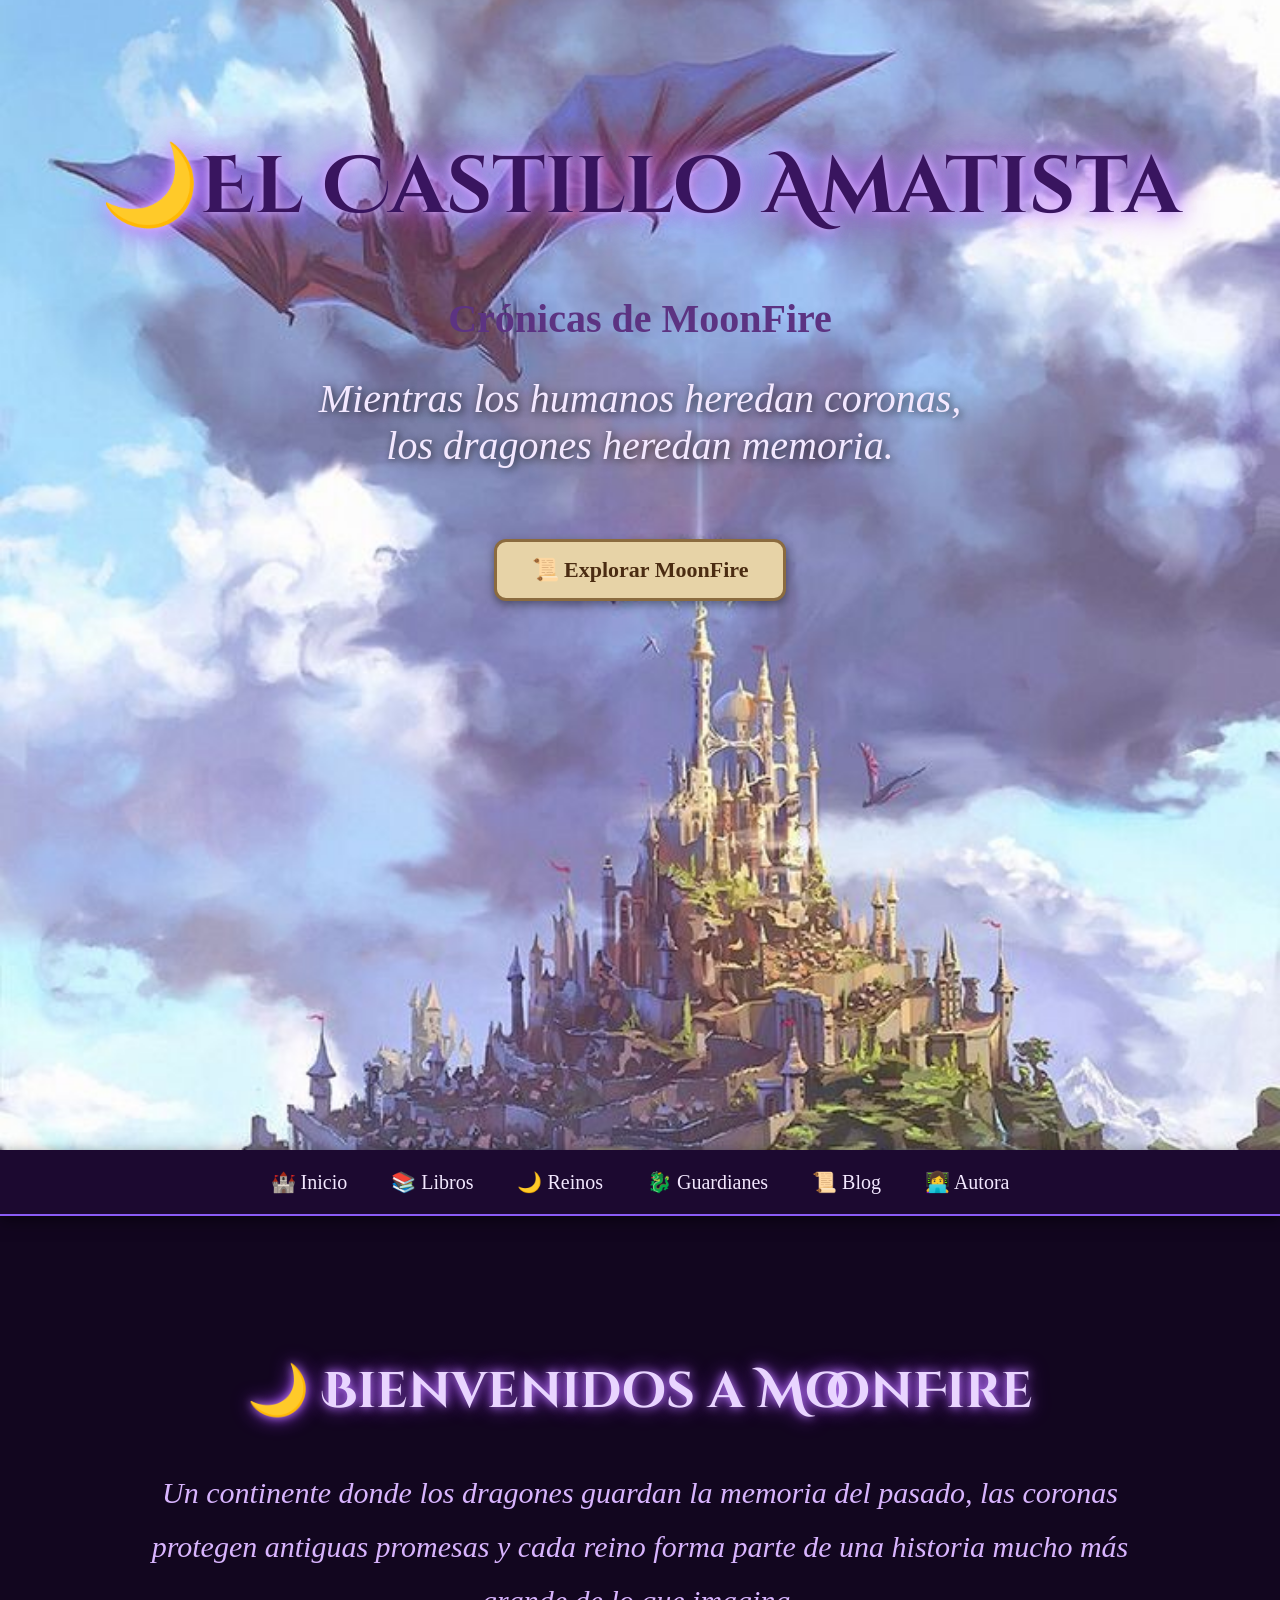
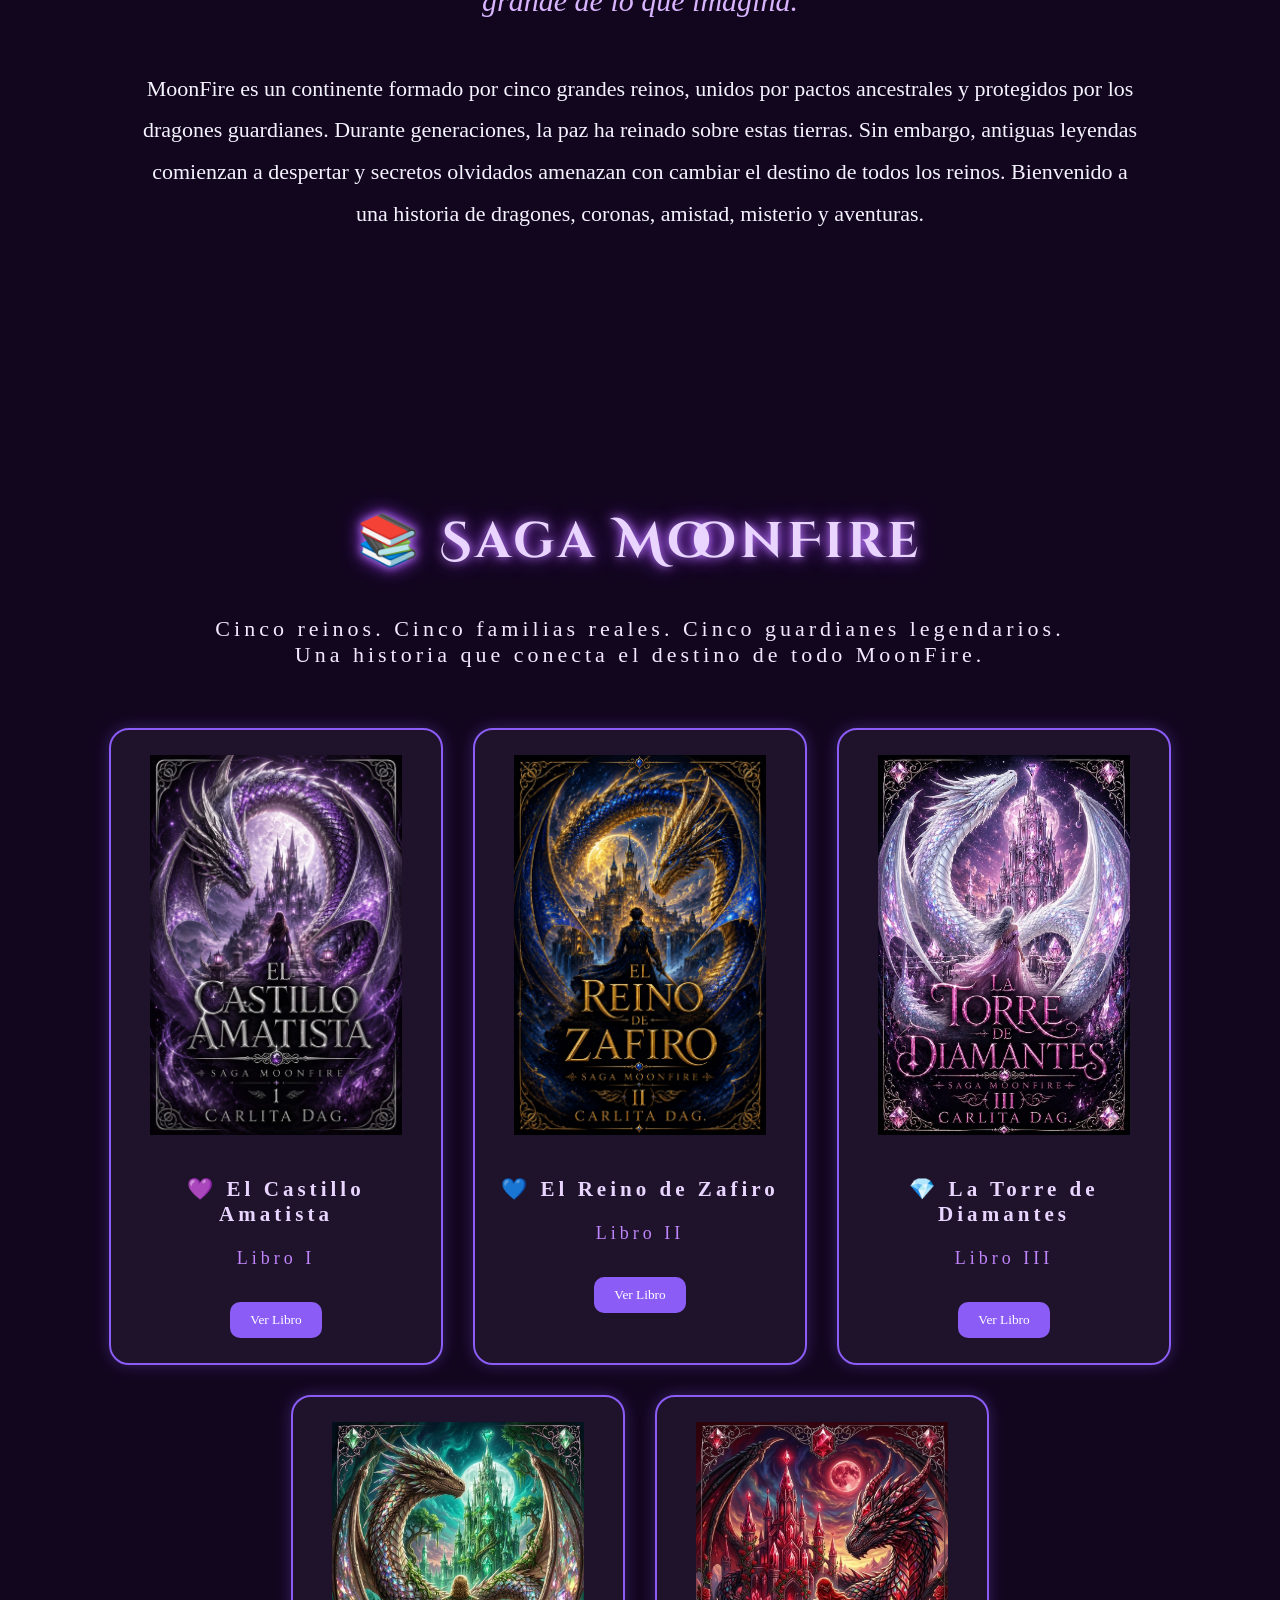
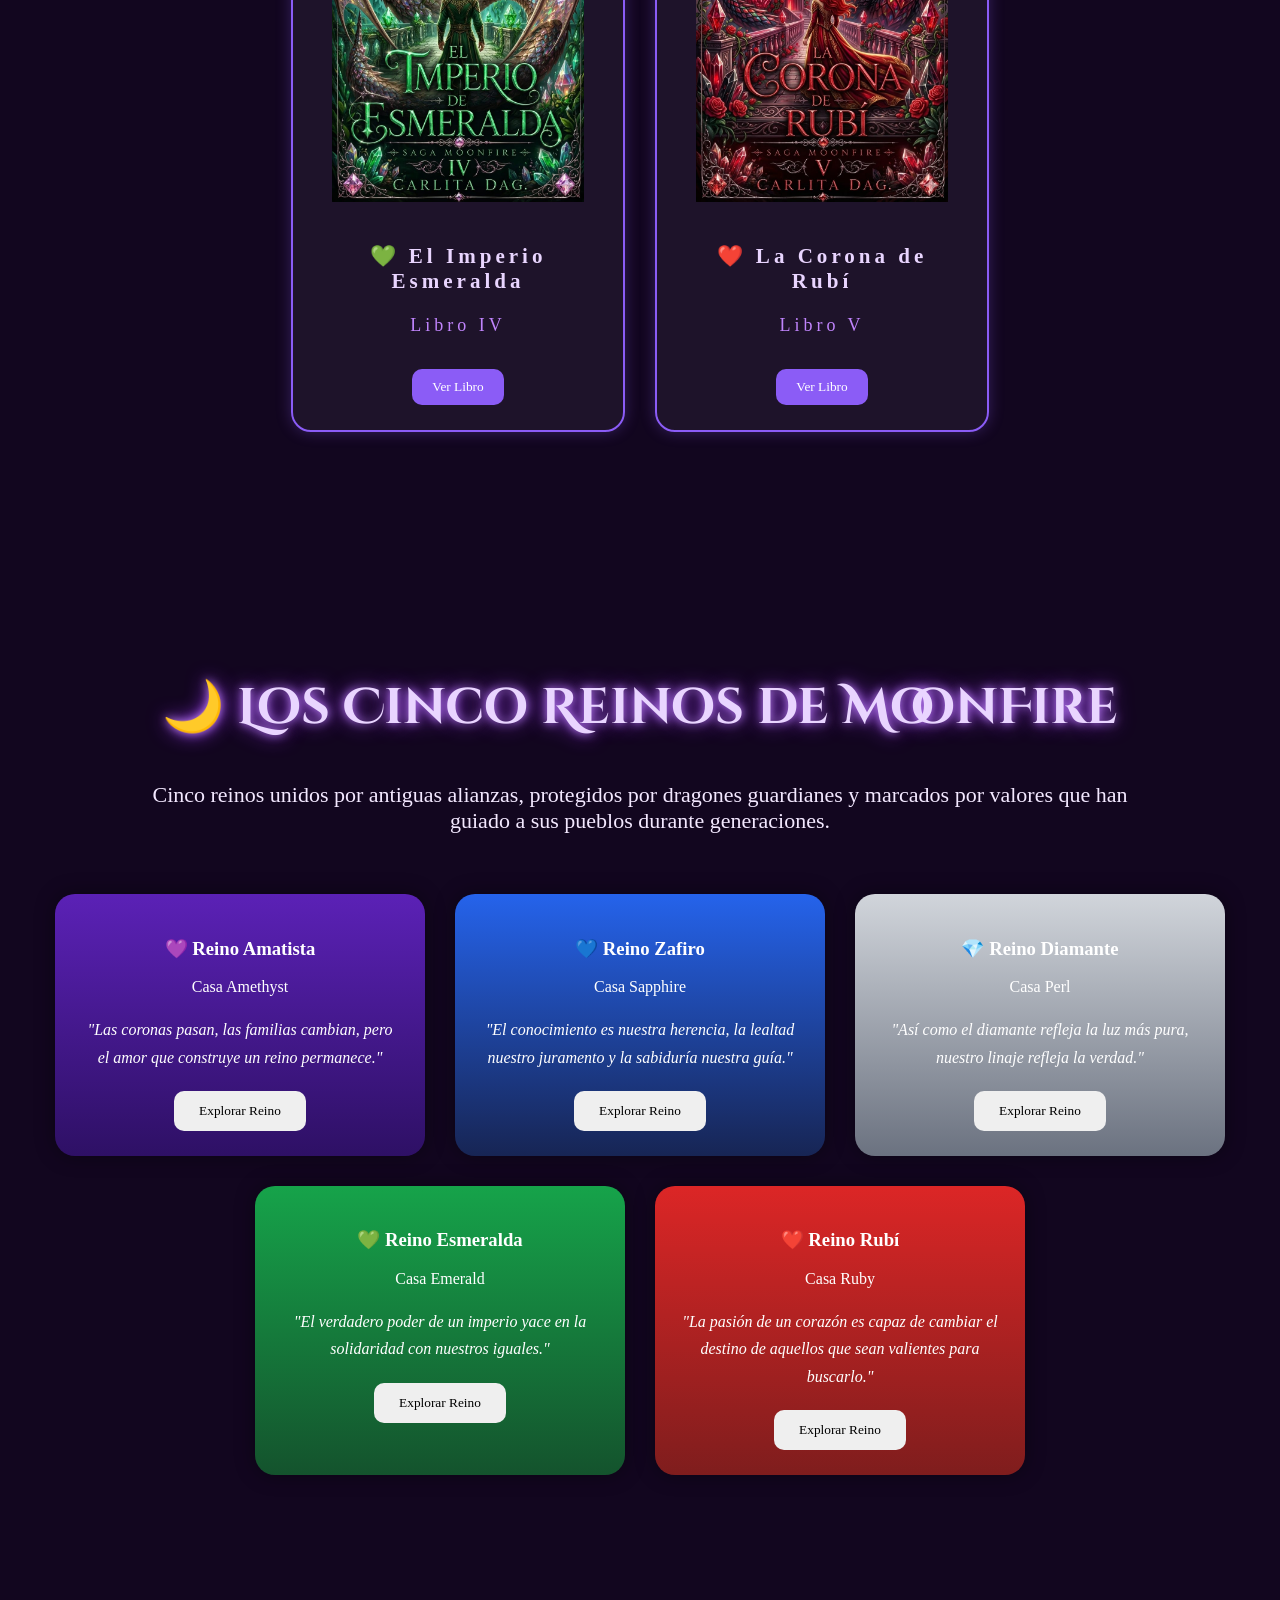
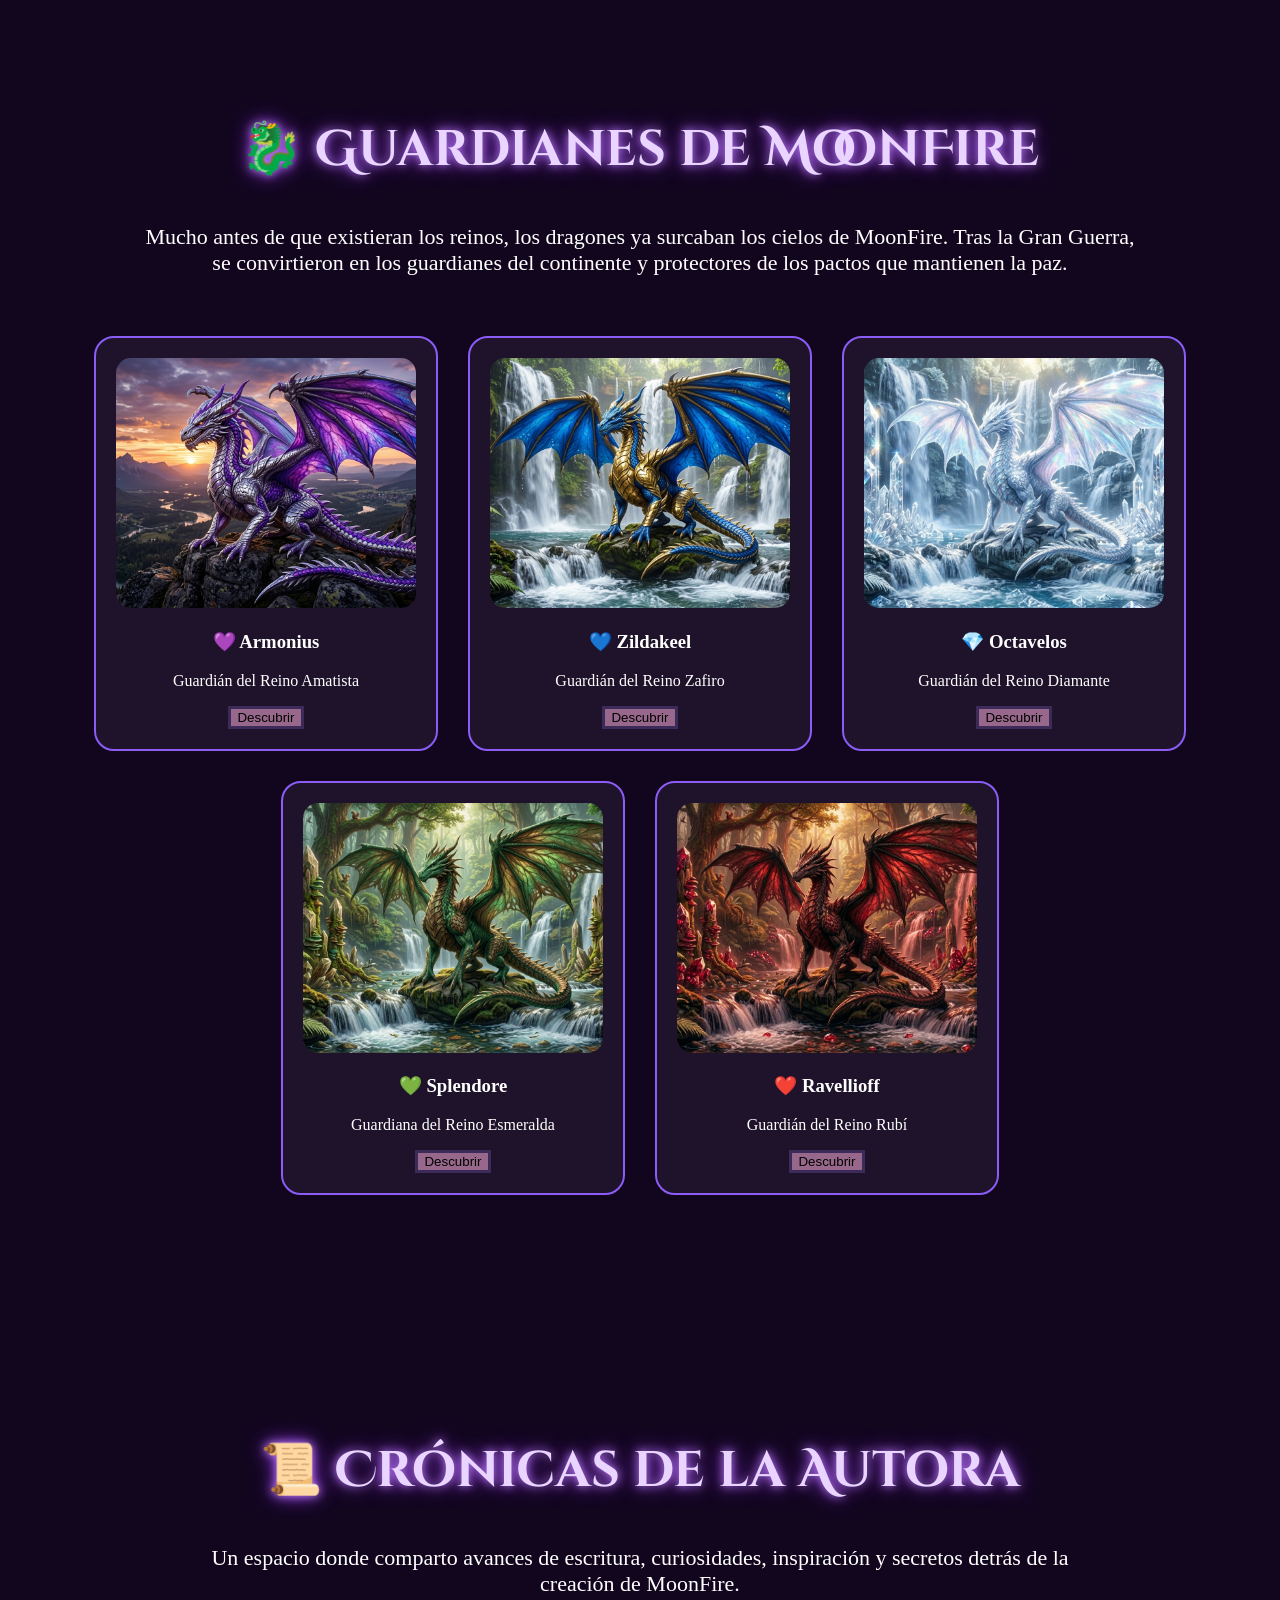
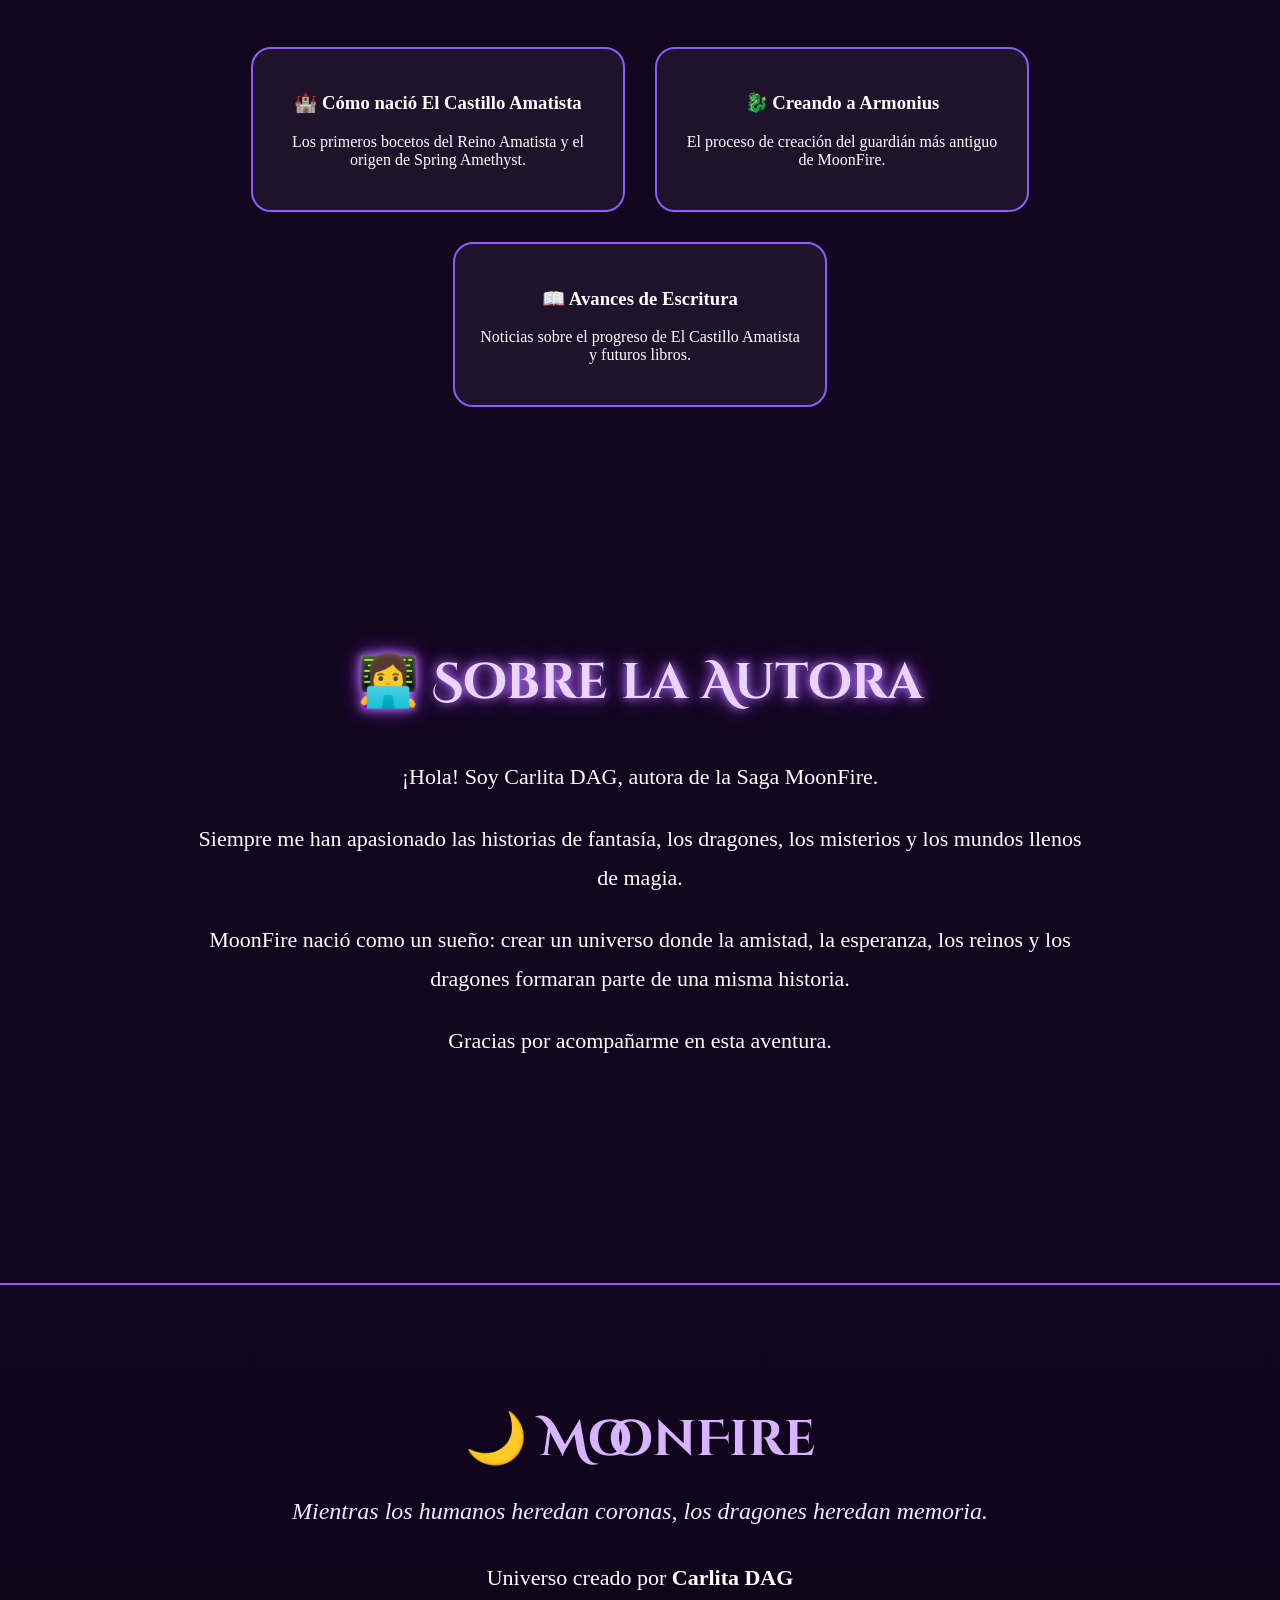
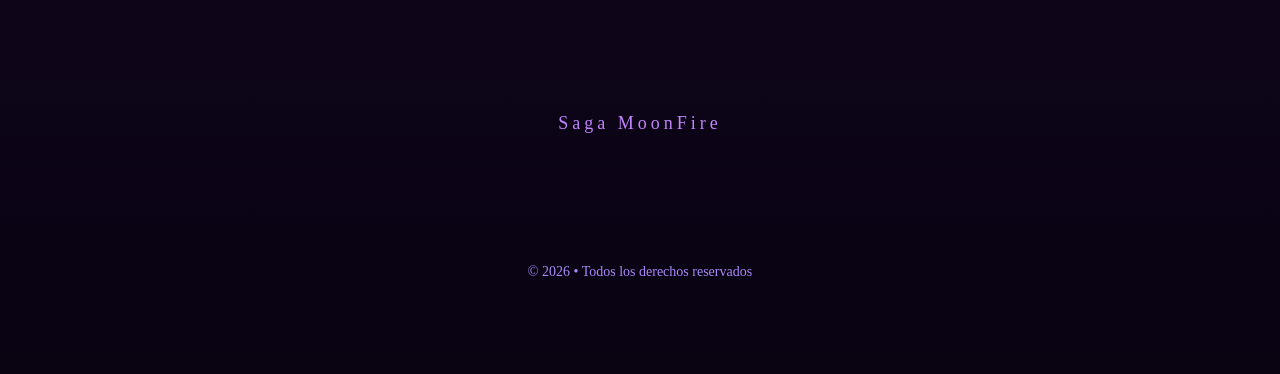
<file: index.html>
<!DOCTYPE html>
<html lang="es">
<head>
    <meta charset="UTF-8">
    <meta name="viewport" content="width=device-width, initial-scale=1.0">
    <title>MoonFire - Crónicas de MoonFire</title>

    <link rel="stylesheet" href="style.css">
    <link href="https://fonts.googleapis.com/css2?family=Cinzel+Decorative:wght@400;700&display=swap" rel="stylesheet">
</head>

<body>

<header>
    <h1 class="titulo-principal">🌙El Castillo Amatista</h1>
    <h2>Crónicas de MoonFire</h2>
    <p class="frase-principal">
    Mientras los humanos heredan coronas,<br>
    los dragones heredan memoria.
</p>
  
<a href="#inicio" class="pergamino-btn" id="explorar">
    📜 Explorar MoonFire
</a>
</header>



<nav class="menu-principal">

    <a href="#inicio">🏰 Inicio</a>

    <a href="#libros">📚 Libros</a>

    <a href="#reinos">🌙 Reinos</a>

    <a href="#guardianes">🐉 Guardianes</a>

    <a href="#blog">📜 Blog</a>

    <a href="#autora">👩‍💻 Autora</a>


</nav>



<section id="inicio" class="bienvenida">

    <h2 class="titulo-seccion">
        🌙 Bienvenidos a MoonFire
    </h2>

    <p class="frase-moonfire">
        Un continente donde los dragones guardan la memoria del pasado,
        las coronas protegen antiguas promesas y cada reino forma parte
        de una historia mucho más grande de lo que imagina.
    </p>

    <p class="texto-moonfire">

        MoonFire es un continente formado por cinco grandes reinos,
        unidos por pactos ancestrales y protegidos por los dragones guardianes.

        Durante generaciones, la paz ha reinado sobre estas tierras.
        Sin embargo, antiguas leyendas comienzan a despertar y secretos
        olvidados amenazan con cambiar el destino de todos los reinos.

        Bienvenido a una historia de dragones, coronas, amistad,
        misterio y aventuras.

    </p>

</section>
<section id="libros" class="saga">

    <h2 class="titulo-seccion">
        📚 Saga MoonFire
    </h2>

    <p class="descripcion-saga">
        Cinco reinos. Cinco familias reales.
        Cinco guardianes legendarios.
        Una historia que conecta el destino de todo MoonFire.
    </p>

    <div class="contenedor-libros">

        <div class="libro">
             <img src="portadas/castillo-amatista.jpeg"
         alt="El Castillo Amatista">
            <h3>💜 El Castillo Amatista</h3>
            <p>Libro I</p>
            <button onclick="abrirLibroAmatista()">
    Ver Libro
</button>
        </div>

        <div class="libro">
            <img src="portadas/reino-zafiro.jpeg"
         alt="El Reino de Zafiro">
            <h3>💙 El Reino de Zafiro</h3>
            <p>Libro II</p>
            <button>Ver Libro</button>
        </div>

        <div class="libro">
            <img src="portadas/torre-diamantes.jpeg"
         alt="La Torre de Diamantes">
            <h3>💎 La Torre de Diamantes</h3>
            <p>Libro III</p>
            <button>Ver Libro</button>
        </div>

        <div class="libro">
            <img src="portadas/imperio-esmeralda.jpeg"
         alt="El Imperio Esmeralda">
            <h3>💚 El Imperio Esmeralda</h3>
            <p>Libro IV</p>
            <button>Ver Libro</button>
        </div>

        <div class="libro">
            <img src="portadas/corona-rubi.jpeg"
         alt="La Corona de Rubí">
            <h3>❤️ La Corona de Rubí</h3>
            <p>Libro V</p>
            <button>Ver Libro</button>
        </div>

    </div>

</section>
<section id="reinos" class="reinos">

    <h2 class="titulo-seccion">
        🌙 Los Cinco Reinos de MoonFire
    </h2>

    <p class="descripcion-reinos">
        Cinco reinos unidos por antiguas alianzas, protegidos por dragones guardianes y marcados por valores que han guiado a sus pueblos durante generaciones.
    </p>

    <div class="contenedor-reinos">

        <div class="reino amatista">
            <h3>💜 Reino Amatista</h3>
            <p>Casa Amethyst</p>
            <blockquote>
                "Las coronas pasan, las familias cambian, pero el amor que construye un reino permanece."
            </blockquote>
    <button onclick="abrirReino(
    '💜 Reino Amatista',
    'escudos/escudo-amethyst.jpg',
    'familias/familia-amethyst.jpeg',
    'mapas/mapa-amatista.jpeg',
    '🐉 Dragón Guardián: Armonius'
    )">
    Explorar Reino
    </button>
        </div>

        <div class="reino zafiro">
            <h3>💙 Reino Zafiro</h3>
            <p>Casa Sapphire</p>
            <blockquote>
                "El conocimiento es nuestra herencia, la lealtad nuestro juramento y la sabiduría nuestra guía."
            </blockquote>
            <button onclick="abrirReino(
    '💙 Reino Zafiro',
    'escudos/escudo-sapphire.jpeg',
    'familias/familia-sapphire.jpeg',
    'mapas/mapa-zafiro.jpg',
    '🐉 Dragón Guardián: Zildakeel'
    )">
    Explorar Reino
    </button>
        </div>

        <div class="reino diamante">
            <h3>💎 Reino Diamante</h3>
            <p>Casa Perl</p>
            <blockquote>
                "Así como el diamante refleja la luz más pura, nuestro linaje refleja la verdad."
            </blockquote>
            <button onclick="abrirReino(
    '💎 Reino Diamante',
    'escudos/escudo-perl.jpeg',
    'familias/familia-perl.jpeg',
    'mapas/mapa-diamante.jpg',
    '🐉 Dragón Guardián: Octavelos'
    )">
    Explorar Reino
    </button>
        </div>

        <div class="reino esmeralda">
            <h3>💚 Reino Esmeralda</h3>
            <p>Casa Emerald</p>
            <blockquote>
                "El verdadero poder de un imperio yace en la solidaridad con nuestros iguales."
            </blockquote>
            <button onclick="abrirReino(
    '💚 Reino Esmeralda',
    'escudos/escudo-emerald.jpeg',
    'familias/familia-emerald.jpeg',
    'mapas/mapa-esmeralda.jpg',
    '🐉 Dragón Guardián: Splendore'
    )">
    Explorar Reino
    </button>
        </div>

        <div class="reino rubi">
            <h3>❤️ Reino Rubí</h3>
            <p>Casa Ruby</p>
            <blockquote>
                "La pasión de un corazón es capaz de cambiar el destino de aquellos que sean valientes para buscarlo."
            </blockquote>
           <button onclick="abrirReino(
    '❤️ Reino Rubí',
    'escudos/escudo-ruby.jpeg',
    'familias/familia-ruby.jpeg',
    'mapas/mapa-rubi.jpg',
    '🐉 Dragón Guardián: Ravellioff'
    )">
    Explorar Reino
    </button>
        </div>

    </div>

</section>
<section id="guardianes" class="guardianes">

    <h2 class="titulo-seccion">
        🐉 Guardianes de MoonFire
    </h2>

    <p class="descripcion-guardianes">
        Mucho antes de que existieran los reinos, los dragones ya surcaban los cielos de MoonFire. Tras la Gran Guerra, se convirtieron en los guardianes del continente y protectores de los pactos que mantienen la paz.
    </p>

    <div class="contenedor-guardianes">

        <div class="guardian">
            <img src="dragones/armonius.png" alt="Armonius">
            <h3>💜 Armonius</h3>
            <p>Guardián del Reino Amatista</p>
            <button onclick="abrirGuardian(
            '💜 Armonius',
            'El Guardián de la Memoria',
            'El más antiguo de los cinco guardianes. Paciente, reflexivo y profundamente admirado por los dragones. Conserva los recuerdos de MoonFire y cree firmemente en la esperanza de los humanos, especialmente en Spring Amethyst.',
            'dragones/armonius.png'
            )">Descubrir</button>
        </div>

        <div class="guardian">
            <img src="dragones/zildakeel.png" alt="Zildakeel">
            <h3>💙 Zildakeel</h3>
            <p>Guardián del Reino Zafiro</p>
            <button onclick="abrirGuardian(
            '💙 Zildakeel',
            'El Guardián de la Sabiduría',
            'Imponente y silencioso. Aunque a veces cuestiona el antiguo pacto, su lealtad hacia MoonFire es inquebrantable. Reconoce un enorme potencial en Valentino Sapphire.',
            'dragones/zildakeel.png'
            )">Descubrir</button>
        </div>

        <div class="guardian">
            <img src="dragones/octavelos.png" alt="Octavelos">
            <h3>💎 Octavelos</h3>
            <p>Guardián del Reino Diamante</p>
            <button onclick="abrirGuardian(
            '💎 Octavelos',
            'El Guardián de la Verdad',
            'El más joven de los guardianes. Calmado, observador y siempre dispuesto a decir aquello que los demás prefieren callar.',
            'dragones/octavelos.png'
            )">Descubrir</button>
        </div>

        <div class="guardian">
            <img src="dragones/splendore.png" alt="Splendore">
            <h3>💚 Splendore</h3>
            <p>Guardiana del Reino Esmeralda</p>
            <button onclick="abrirGuardian(
            '💚 Splendore',
            'La Guardiana de la Unión',
            'Carismática y cercana a los humanos. Disfruta convivir con ellos, pero demuestra una firmeza inquebrantable cuando MoonFire está en peligro.',
            'dragones/splendore.png'
            )">Descubrir</button>
        </div>

        <div class="guardian">
            <img src="dragones/ravellioff.png" alt="Ravellioff">
            <h3>❤️ Ravellioff</h3>
            <p>Guardián del Reino Rubí</p>
            <button onclick="abrirGuardian(
            '❤️ Ravellioff',
            'El Guardián de la Pasión',
            'Estricto y apasionado. Defiende el pacto con intensidad y cree que Rubina Ruby está destinada a encender una nueva era para MoonFire.',
            'dragones/ravellioff.png'
            )">Descubrir</button>
        </div>

    </div>

</section>

<section id="blog" class="blog">

    <h2 class="titulo-seccion">
        📜 Crónicas de la Autora
    </h2>

    <p class="descripcion-blog">
        Un espacio donde comparto avances de escritura, curiosidades, inspiración y secretos detrás de la creación de MoonFire.
    </p>

    <div class="contenedor-blog">

        <div class="entrada-blog">
            <h3>🏰 Cómo nació El Castillo Amatista</h3>
            <p>
                Los primeros bocetos del Reino Amatista y el origen de Spring Amethyst.
            </p>
        </div>

        <div class="entrada-blog">
            <h3>🐉 Creando a Armonius</h3>
            <p>
                El proceso de creación del guardián más antiguo de MoonFire.
            </p>
        </div>

        <div class="entrada-blog">
            <h3>📖 Avances de Escritura</h3>
            <p>
                Noticias sobre el progreso de El Castillo Amatista y futuros libros.
            </p>
        </div>

    </div>

</section>

<section id="autora" class="autora">

    <h2 class="titulo-seccion">
        👩‍💻 Sobre la Autora
    </h2>

    <div class="contenido-autora">

        <div class="texto-autora">

            <p>
                ¡Hola! Soy Carlita DAG, autora de la Saga MoonFire.
            </p>

            <p>
                Siempre me han apasionado las historias de fantasía, los dragones, los misterios y los mundos llenos de magia.
            </p>

            <p>
                MoonFire nació como un sueño: crear un universo donde la amistad, la esperanza, los reinos y los dragones formaran parte de una misma historia.
            </p>

            <p>
                Gracias por acompañarme en esta aventura.
            </p>

        </div>

    </div>

</section>


<footer class="footer-moonfire">

    <div class="footer-contenido">

        <h2>🌙 MoonFire</h2>

        <p class="frase-final">
            Mientras los humanos heredan coronas,
            los dragones heredan memoria.
        </p>

        <p class="credito">
            Universo creado por <strong>Carlita DAG</strong>
        </p>

        <p class="saga">
            Saga MoonFire
        </p>

        <p class="anio">
            © 2026 • Todos los derechos reservados
        </p>

    </div>

</footer>

<div id="ventanaReino" class="modal">

    <div class="contenido-modal">

        <span class="cerrar" onclick="cerrarModal()">✖</span>

        <h2 id="tituloReino"></h2>

        <div class="contenido-reino">

            <div>
                <h3>🛡️ Escudo</h3>
                <img id="escudoReino">
            </div>

            <div>
                <h3>👑 Árbol Genealógico</h3>
                <img id="arbolReino">
            </div>

            <div>
                <h3>🗺️ Mapa</h3>
                <img id="mapaReino">
            </div>

        </div>

        <p id="dragonReino"></p>

    </div>

</div>


</body>

<div id="libroAmatista" class="modal">

    <div class="contenido-modal">

        <span class="cerrar" onclick="cerrarLibro()">
            ✖
        </span>

        <h2>📖 El Castillo Amatista</h2>

        <p>
            Durante siglos, el Reino Amatista ha vivido bajo la protección
            de antiguos dragones guardianes...
        </p>

        <h3>Capítulos</h3>
<a href="capitulos/profecia.html">
    <button>✨ La Profecía</button>
</a>
<a href="capitulos/prologo.html">
    <button>📜 Prólogo</button>
</a>
       <a href="capitulos/capitulo1.html">
    <button>🌸 Capítulo 1 - Amanecer</button>
</a>

        <button>Capítulo 2 - Promesas</button>

        <button>Capítulo 3 - Ecos</button>

        <button>Capítulo 4 - Aliados</button>

    </div>

</div>
<div id="modalGuardian" class="modal">

    <div class="contenido-modal">

        <span class="cerrar" onclick="cerrarGuardian()">
            ✖
        </span>

        <h2 id="nombreGuardian"></h2>

        <img id="imagenGuardian">
        <h3 id="tituloGuardian"></h3>

        <p id="descripcionGuardian"></p>

    </div>

</div>
<script src="script.js"></script>
</body>

<div id="estrellas"></div>
</html>
</file>
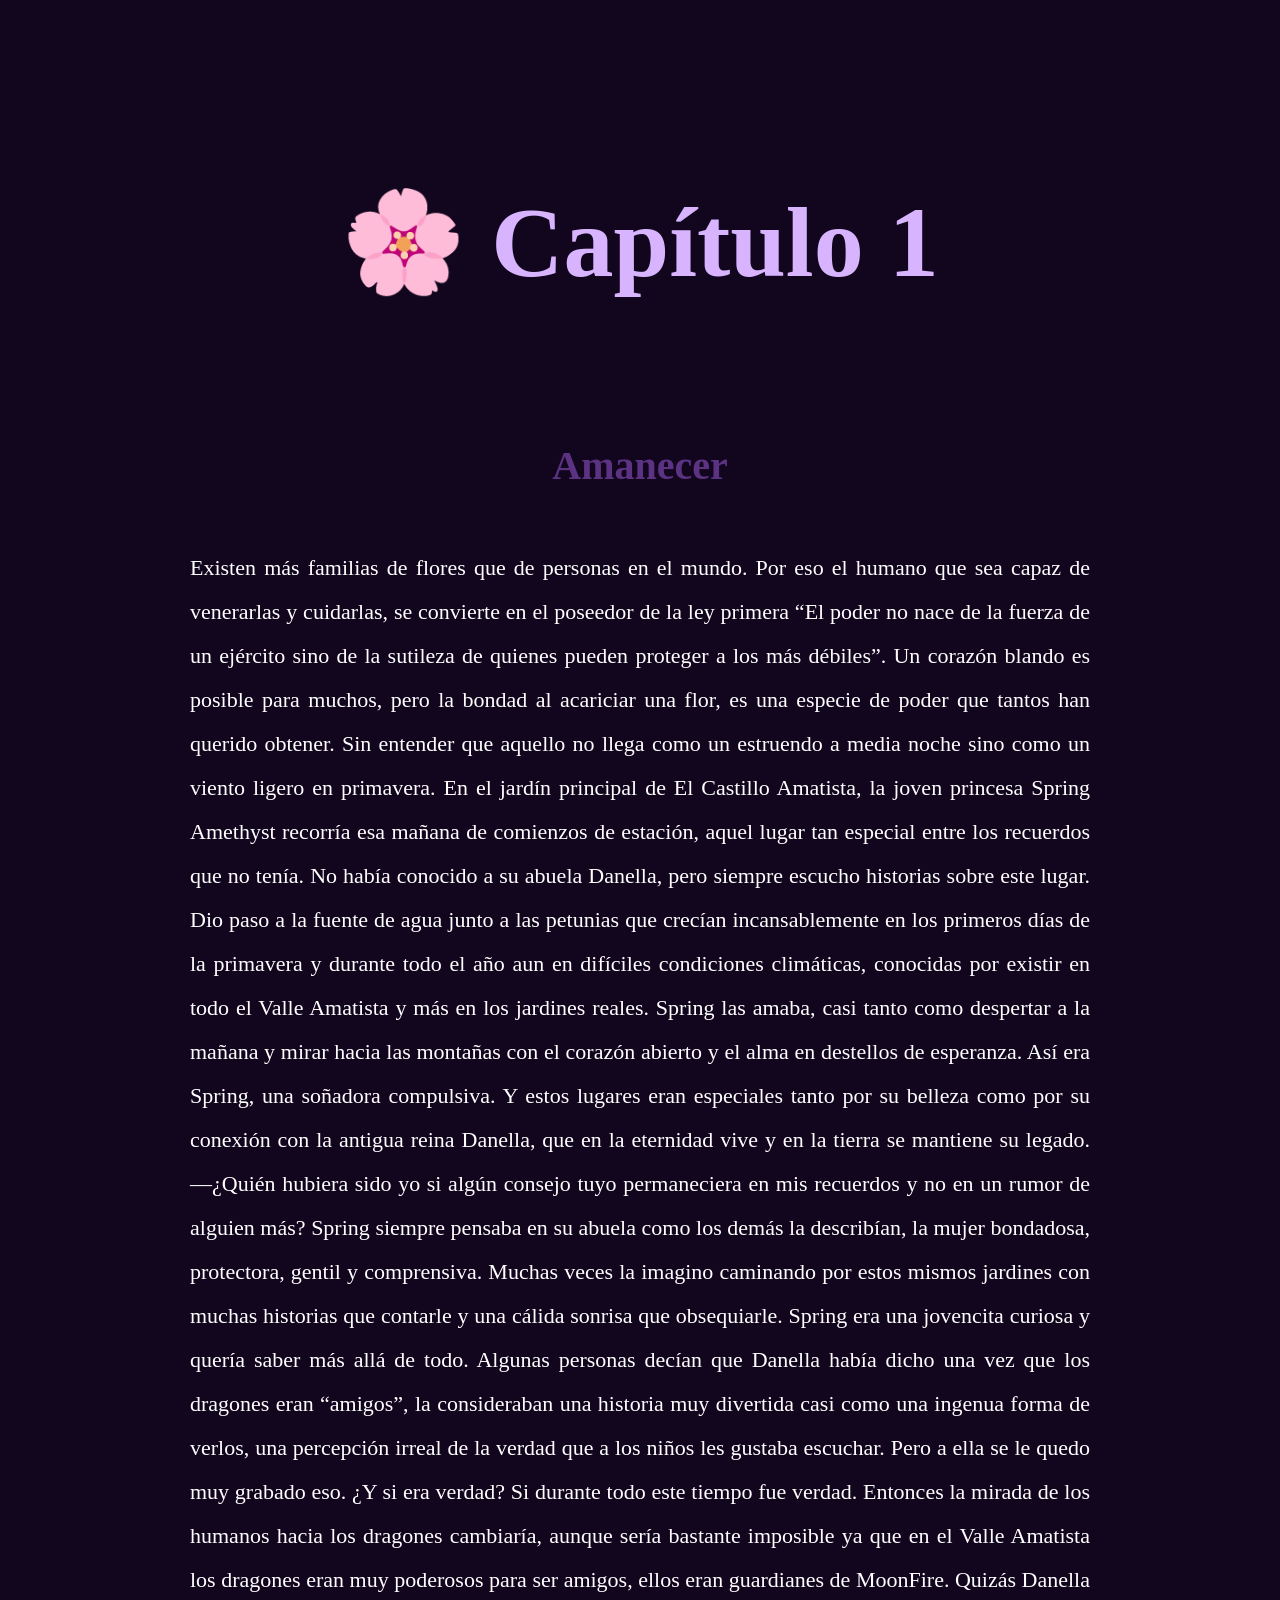
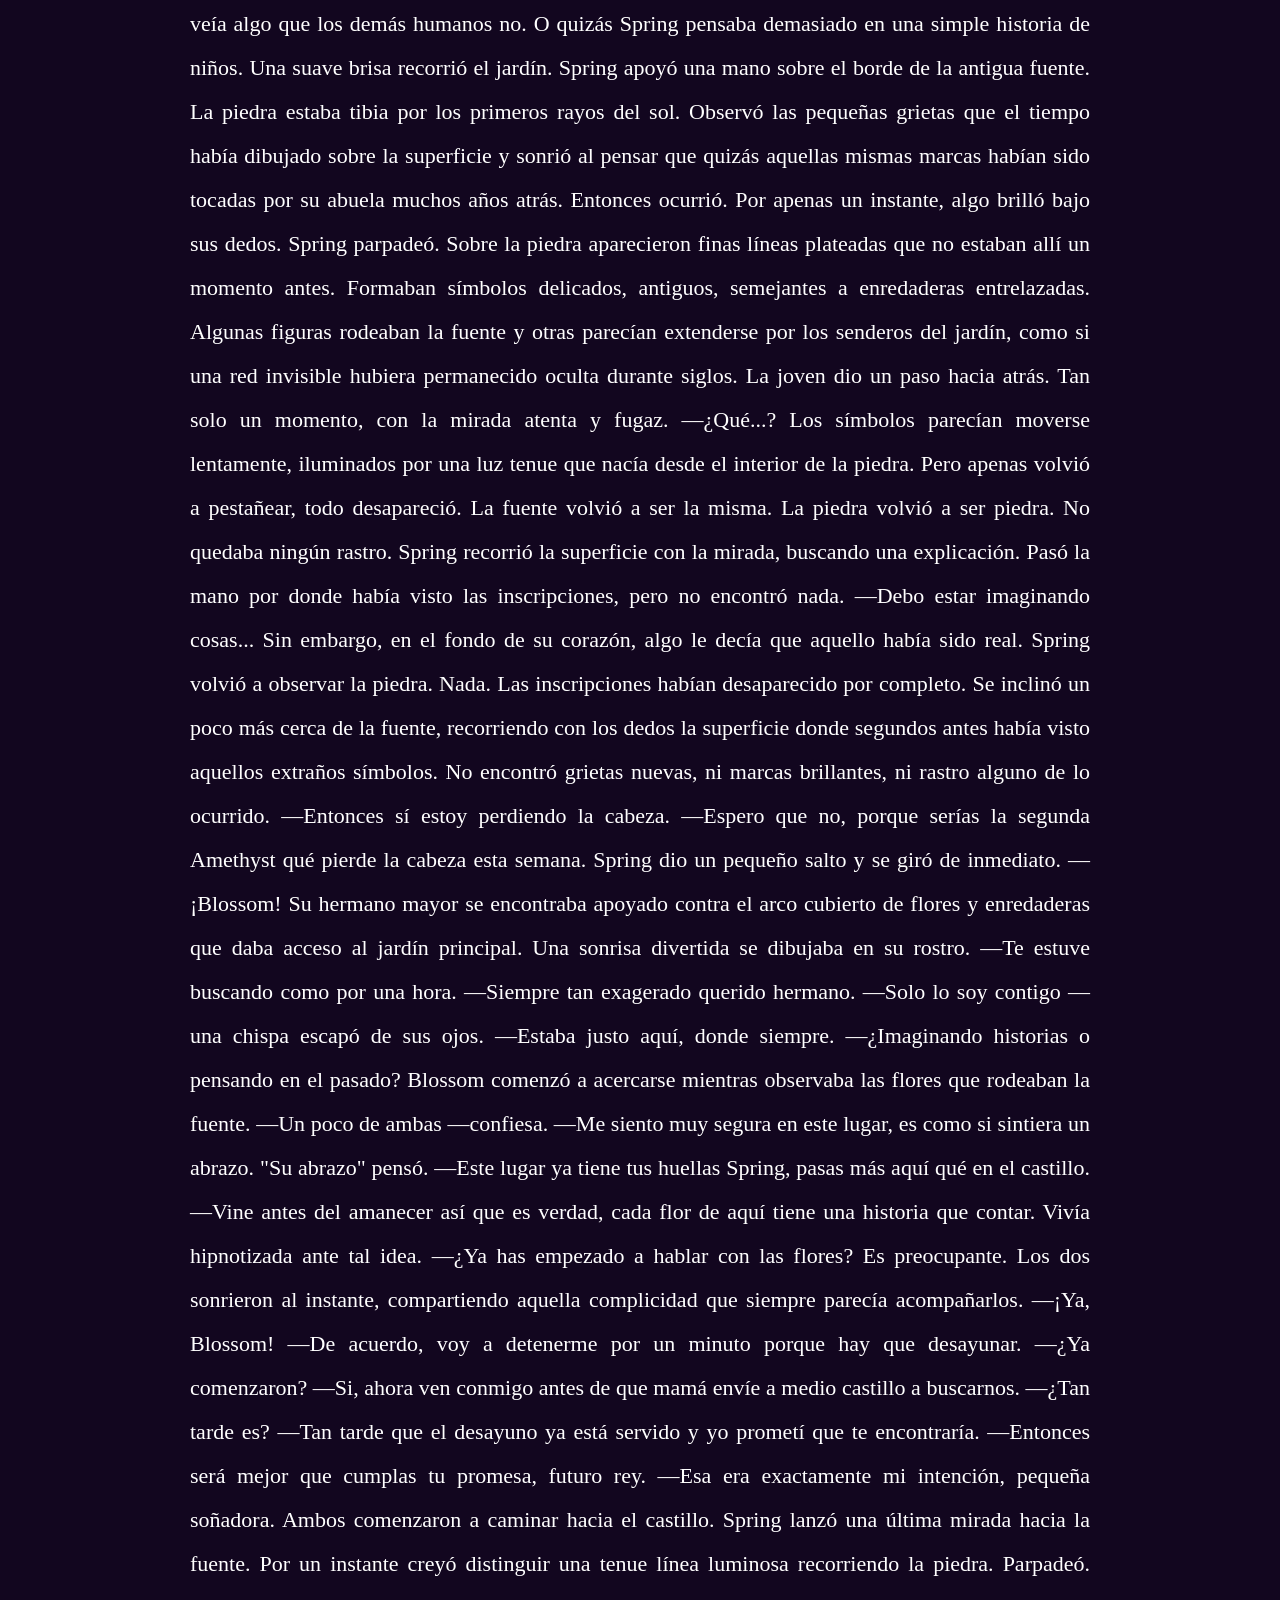
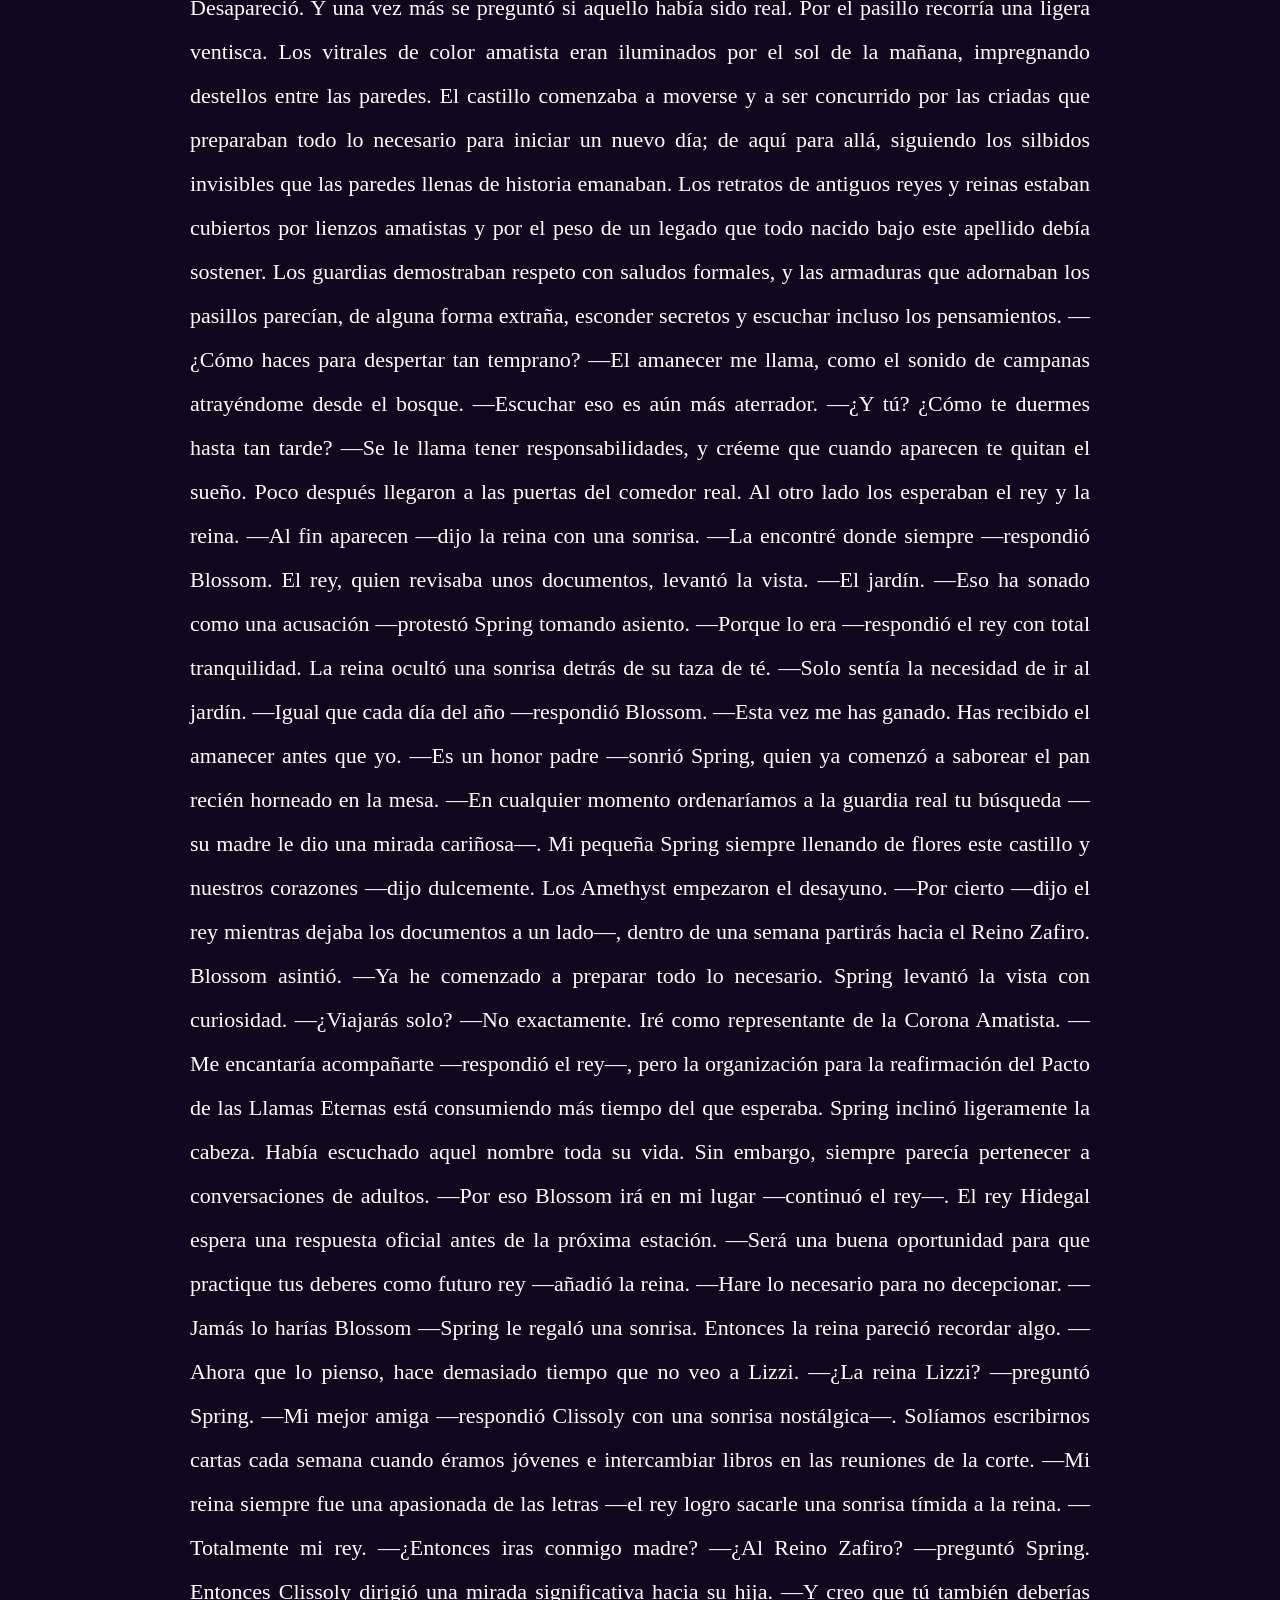
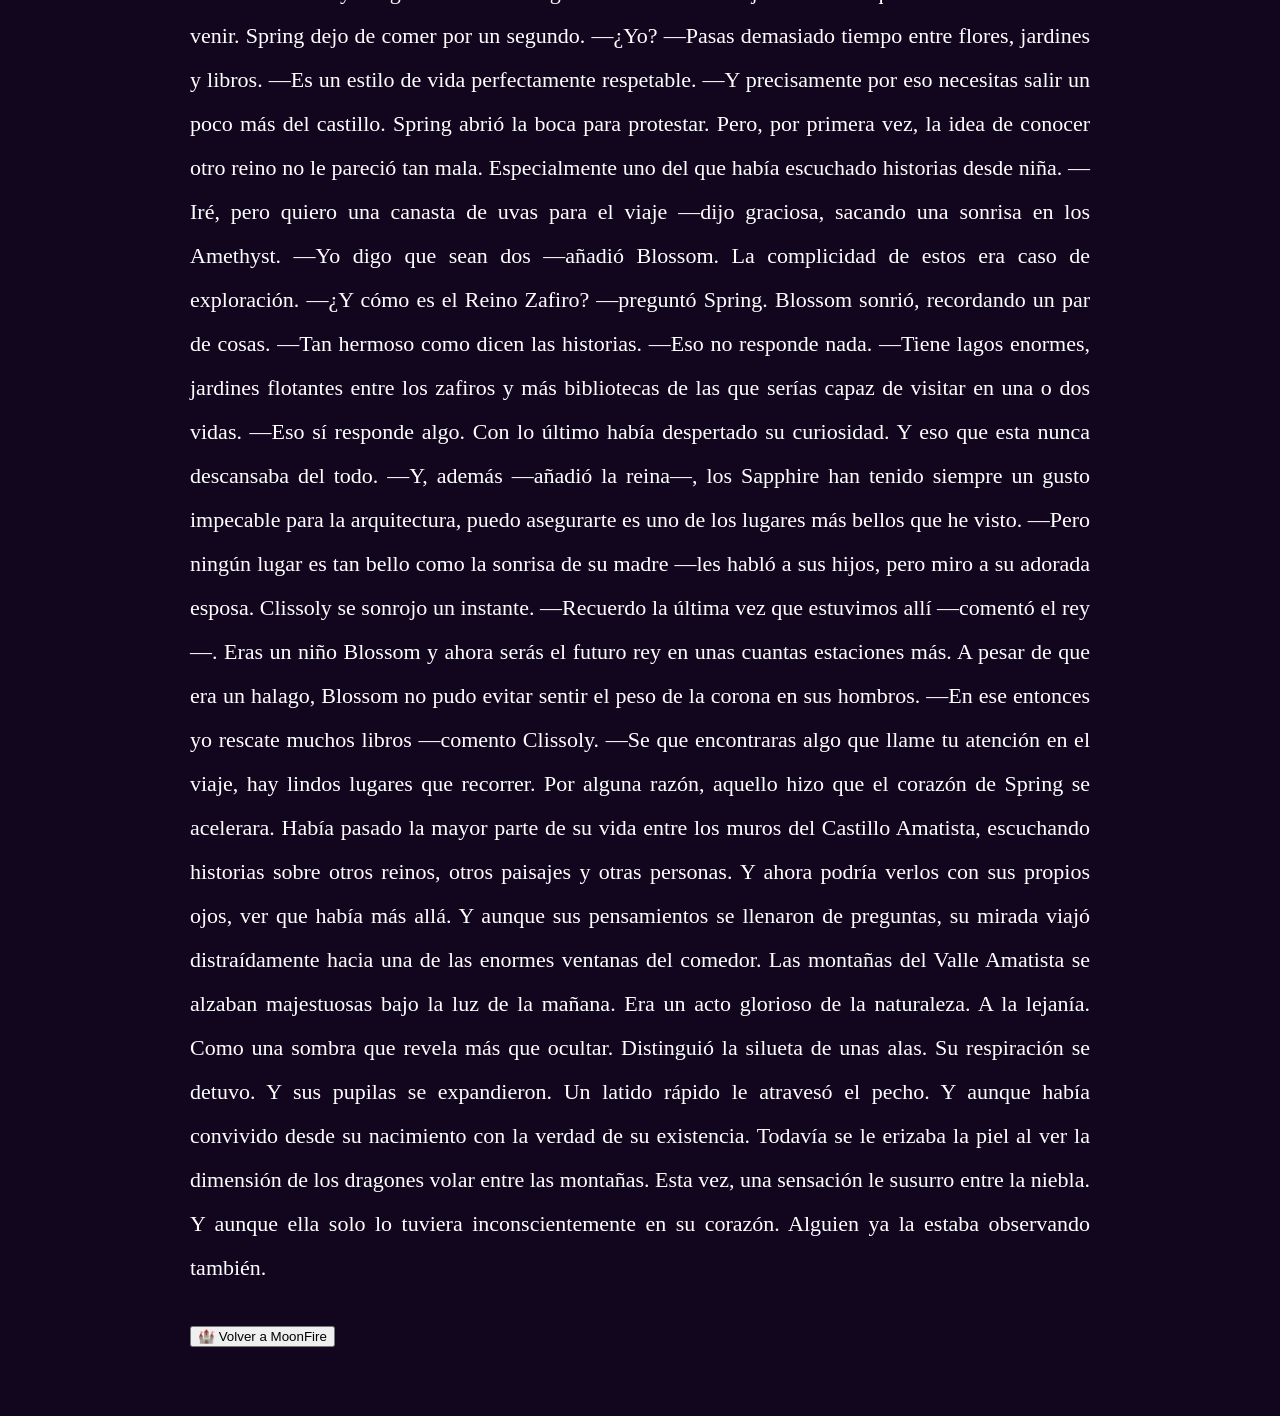
<file: capitulos/capitulo1.html>
<!DOCTYPE html>

<html lang="es">

<head>

<meta charset="UTF-8">

<meta name="viewport" content="width=device-width, initial-scale=1.0">

<title>Capítulo 1 - Amanecer</title>

<link rel="stylesheet" href="../style.css">

</head>

<body>

<section class="lectura">

<h1>🌸 Capítulo 1</h1>

<h2>Amanecer</h2>

<p>

Existen más familias de flores que de personas en el mundo. Por eso el humano que sea capaz de venerarlas y cuidarlas, se convierte en el poseedor de la ley primera “El poder no nace de la fuerza de un ejército sino de la sutileza de quienes pueden proteger a los más débiles”. Un corazón blando es posible para muchos, pero la bondad al acariciar una flor, es una especie de poder que tantos han querido obtener. Sin entender que aquello no llega como un estruendo a media noche sino como un viento ligero en primavera.
En el jardín principal de El Castillo Amatista, la joven princesa Spring Amethyst recorría esa mañana de comienzos de estación, aquel lugar tan especial entre los recuerdos que no tenía. No había conocido a su abuela Danella, pero siempre escucho historias sobre este lugar. 
Dio paso a la fuente de agua junto a las petunias que crecían incansablemente en los primeros días de la primavera y durante todo el año aun en difíciles condiciones climáticas, conocidas por existir en todo el Valle Amatista y más en los jardines reales. Spring las amaba, casi tanto como despertar a la mañana y mirar hacia las montañas con el corazón abierto y el alma en destellos de esperanza. Así era Spring, una soñadora compulsiva. Y estos lugares eran especiales tanto por su belleza como por su conexión con la antigua reina Danella, que en la eternidad vive y en la tierra se mantiene su legado. 
—¿Quién hubiera sido yo si algún consejo tuyo permaneciera en mis recuerdos y no en un rumor de alguien más? 
Spring siempre pensaba en su abuela como los demás la describían, la mujer bondadosa, protectora, gentil y comprensiva. Muchas veces la imagino caminando por estos mismos jardines con muchas historias que contarle y una cálida sonrisa que obsequiarle. Spring era una jovencita curiosa y quería saber más allá de todo. 
Algunas personas decían que Danella había dicho una vez que los dragones eran “amigos”, la consideraban una historia muy divertida casi como una ingenua forma de verlos, una percepción irreal de la verdad que a los niños les gustaba escuchar. Pero a ella se le quedo muy grabado eso. ¿Y si era verdad? Si durante todo este tiempo fue verdad. Entonces la mirada de los humanos hacia los dragones cambiaría, aunque sería bastante imposible ya que en el Valle Amatista los dragones eran muy poderosos para ser amigos, ellos eran guardianes de MoonFire. 
Quizás Danella veía algo que los demás humanos no. O quizás Spring pensaba demasiado en una simple historia de niños. 
Una suave brisa recorrió el jardín.
Spring apoyó una mano sobre el borde de la antigua fuente. La piedra estaba tibia por los primeros rayos del sol. Observó las pequeñas grietas que el tiempo había dibujado sobre la superficie y sonrió al pensar que quizás aquellas mismas marcas habían sido tocadas por su abuela muchos años atrás.
Entonces ocurrió. Por apenas un instante, algo brilló bajo sus dedos.
Spring parpadeó.
Sobre la piedra aparecieron finas líneas plateadas que no estaban allí un momento antes. Formaban símbolos delicados, antiguos, semejantes a enredaderas entrelazadas. Algunas figuras rodeaban la fuente y otras parecían extenderse por los senderos del jardín, como si una red invisible hubiera permanecido oculta durante siglos.
La joven dio un paso hacia atrás. Tan solo un momento, con la mirada atenta y fugaz.
—¿Qué...?
Los símbolos parecían moverse lentamente, iluminados por una luz tenue que nacía desde el interior de la piedra.
Pero apenas volvió a pestañear, todo desapareció. La fuente volvió a ser la misma. La piedra volvió a ser piedra. No quedaba ningún rastro.
Spring recorrió la superficie con la mirada, buscando una explicación. Pasó la mano por donde había visto las inscripciones, pero no encontró nada.
—Debo estar imaginando cosas...
Sin embargo, en el fondo de su corazón, algo le decía que aquello había sido real.
Spring volvió a observar la piedra.
Nada.
Las inscripciones habían desaparecido por completo.
Se inclinó un poco más cerca de la fuente, recorriendo con los dedos la superficie donde segundos antes había visto aquellos extraños símbolos. No encontró grietas nuevas, ni marcas brillantes, ni rastro alguno de lo ocurrido.
—Entonces sí estoy perdiendo la cabeza.
—Espero que no, porque serías la segunda Amethyst qué pierde la cabeza esta semana.
Spring dio un pequeño salto y se giró de inmediato.
—¡Blossom!
Su hermano mayor se encontraba apoyado contra el arco cubierto de flores y enredaderas que daba acceso al jardín principal. Una sonrisa divertida se dibujaba en su rostro. 
—Te estuve buscando como por una hora.
—Siempre tan exagerado querido hermano.
—Solo lo soy contigo —una chispa escapó de sus ojos. 
—Estaba justo aquí, donde siempre. 
—¿Imaginando historias o pensando en el pasado? 
Blossom comenzó a acercarse mientras observaba las flores que rodeaban la fuente.
—Un poco de ambas —confiesa. —Me siento muy segura en este lugar, es como si sintiera un abrazo. 
"Su abrazo" pensó. 
—Este lugar ya tiene tus huellas Spring, pasas más aquí qué en el castillo. 
—Vine antes del amanecer así que es verdad, cada flor de aquí tiene una historia que contar. 
Vivía hipnotizada ante tal idea. 
—¿Ya has empezado a hablar con las flores? Es preocupante. 
Los dos sonrieron al instante, compartiendo aquella complicidad que siempre parecía acompañarlos. 
—¡Ya, Blossom!
—De acuerdo, voy a detenerme por un minuto porque hay que desayunar. 
—¿Ya comenzaron? 
—Si, ahora ven conmigo antes de que mamá envíe a medio castillo a buscarnos.
—¿Tan tarde es?
—Tan tarde que el desayuno ya está servido y yo prometí que te encontraría.
—Entonces será mejor que cumplas tu promesa, futuro rey.
—Esa era exactamente mi intención, pequeña soñadora.
Ambos comenzaron a caminar hacia el castillo.
Spring lanzó una última mirada hacia la fuente.
Por un instante creyó distinguir una tenue línea luminosa recorriendo la piedra.
Parpadeó.
Desapareció.
Y una vez más se preguntó si aquello había sido real.
Por el pasillo recorría una ligera ventisca. Los vitrales de color amatista eran iluminados por el sol de la mañana, impregnando destellos entre las paredes. El castillo comenzaba a moverse y a ser concurrido por las criadas que preparaban todo lo necesario para iniciar un nuevo día; de aquí para allá, siguiendo los silbidos invisibles que las paredes llenas de historia emanaban.
Los retratos de antiguos reyes y reinas estaban cubiertos por lienzos amatistas y por el peso de un legado que todo nacido bajo este apellido debía sostener. Los guardias demostraban respeto con saludos formales, y las armaduras que adornaban los pasillos parecían, de alguna forma extraña, esconder secretos y escuchar incluso los pensamientos.
—¿Cómo haces para despertar tan temprano? 
—El amanecer me llama, como el sonido de campanas atrayéndome desde el bosque.
—Escuchar eso es aún más aterrador.
—¿Y tú? ¿Cómo te duermes hasta tan tarde?
—Se le llama tener responsabilidades, y créeme que cuando aparecen te quitan el sueño.
Poco después llegaron a las puertas del comedor real. Al otro lado los esperaban el rey y la reina.
—Al fin aparecen —dijo la reina con una sonrisa.
—La encontré donde siempre —respondió Blossom.
El rey, quien revisaba unos documentos, levantó la vista.
—El jardín.
—Eso ha sonado como una acusación —protestó Spring tomando asiento.
—Porque lo era —respondió el rey con total tranquilidad.
La reina ocultó una sonrisa detrás de su taza de té.
—Solo sentía la necesidad de ir al jardín.
—Igual que cada día del año —respondió Blossom.
—Esta vez me has ganado. Has recibido el amanecer antes que yo.
—Es un honor padre —sonrió Spring, quien ya comenzó a saborear el pan recién horneado en la mesa.
—En cualquier momento ordenaríamos a la guardia real tu búsqueda —su madre le dio una mirada cariñosa—. Mi pequeña Spring siempre llenando de flores este castillo y nuestros corazones —dijo dulcemente. 
Los Amethyst empezaron el desayuno. 
—Por cierto —dijo el rey mientras dejaba los documentos a un lado—, dentro de una semana partirás hacia el Reino Zafiro.
Blossom asintió.
—Ya he comenzado a preparar todo lo necesario.
Spring levantó la vista con curiosidad.
—¿Viajarás solo?
—No exactamente. Iré como representante de la Corona Amatista.
—Me encantaría acompañarte —respondió el rey—, pero la organización para la reafirmación del Pacto de las Llamas Eternas está consumiendo más tiempo del que esperaba.
Spring inclinó ligeramente la cabeza.
Había escuchado aquel nombre toda su vida.
Sin embargo, siempre parecía pertenecer a conversaciones de adultos.
—Por eso Blossom irá en mi lugar —continuó el rey—. El rey Hidegal espera una respuesta oficial antes de la próxima estación.
—Será una buena oportunidad para que practique tus deberes como futuro rey —añadió la reina.
—Hare lo necesario para no decepcionar.
—Jamás lo harías Blossom —Spring le regaló una sonrisa.
Entonces la reina pareció recordar algo.
—Ahora que lo pienso, hace demasiado tiempo que no veo a Lizzi.
—¿La reina Lizzi? —preguntó Spring.
—Mi mejor amiga —respondió Clissoly con una sonrisa nostálgica—. Solíamos escribirnos cartas cada semana cuando éramos jóvenes e intercambiar libros en las reuniones de la corte.
—Mi reina siempre fue una apasionada de las letras —el rey logro sacarle una sonrisa tímida a la reina.
—Totalmente mi rey.
—¿Entonces iras conmigo madre?
—¿Al Reino Zafiro? —preguntó Spring.
Entonces Clissoly dirigió una mirada significativa hacia su hija.
—Y creo que tú también deberías venir.
Spring dejo de comer por un segundo.
—¿Yo?
—Pasas demasiado tiempo entre flores, jardines y libros.
—Es un estilo de vida perfectamente respetable.
—Y precisamente por eso necesitas salir un poco más del castillo.
Spring abrió la boca para protestar.
Pero, por primera vez, la idea de conocer otro reino no le pareció tan mala.
Especialmente uno del que había escuchado historias desde niña.
—Iré, pero quiero una canasta de uvas para el viaje —dijo graciosa, sacando una sonrisa en los Amethyst.
—Yo digo que sean dos —añadió Blossom.
La complicidad de estos era caso de exploración.
—¿Y cómo es el Reino Zafiro? —preguntó Spring.
Blossom sonrió, recordando un par de cosas.
—Tan hermoso como dicen las historias.
—Eso no responde nada.
—Tiene lagos enormes, jardines flotantes entre los zafiros y más bibliotecas de las que serías capaz de visitar en una o dos vidas.
—Eso sí responde algo.
Con lo último había despertado su curiosidad. Y eso que esta nunca descansaba del todo.
—Y, además —añadió la reina—, los Sapphire han tenido siempre un gusto impecable para la arquitectura, puedo asegurarte es uno de los lugares más bellos que he visto.
—Pero ningún lugar es tan bello como la sonrisa de su madre —les habló a sus hijos, pero miro a su adorada esposa.
Clissoly se sonrojo un instante.
—Recuerdo la última vez que estuvimos allí —comentó el rey—. Eras un niño Blossom y ahora serás el futuro rey en unas cuantas estaciones más.
A pesar de que era un halago, Blossom no pudo evitar sentir el peso de la corona en sus hombros.
—En ese entonces yo rescate muchos libros —comento Clissoly. —Se que encontraras algo que llame tu atención en el viaje, hay lindos lugares que recorrer.
Por alguna razón, aquello hizo que el corazón de Spring se acelerara.
Había pasado la mayor parte de su vida entre los muros del Castillo Amatista, escuchando historias sobre otros reinos, otros paisajes y otras personas.
Y ahora podría verlos con sus propios ojos, ver que había más allá. Y aunque sus pensamientos se llenaron de preguntas, su mirada viajó distraídamente hacia una de las enormes ventanas del comedor.
Las montañas del Valle Amatista se alzaban majestuosas bajo la luz de la mañana. Era un acto glorioso de la naturaleza. 
A la lejanía. Como una sombra que revela más que ocultar. Distinguió la silueta de unas alas.
Su respiración se detuvo. Y sus pupilas se expandieron. Un latido rápido le atravesó el pecho.
Y aunque había convivido desde su nacimiento con la verdad de su existencia. Todavía se le erizaba la piel al ver la dimensión de los dragones volar entre las montañas. Esta vez, una sensación le susurro entre la niebla.
Y aunque ella solo lo tuviera inconscientemente en su corazón. Alguien ya la estaba observando también. 



</p>

<a href="../index.html">

<button>🏰 Volver a MoonFire</button>

</a>

</section>

</body>

</html>
</file>
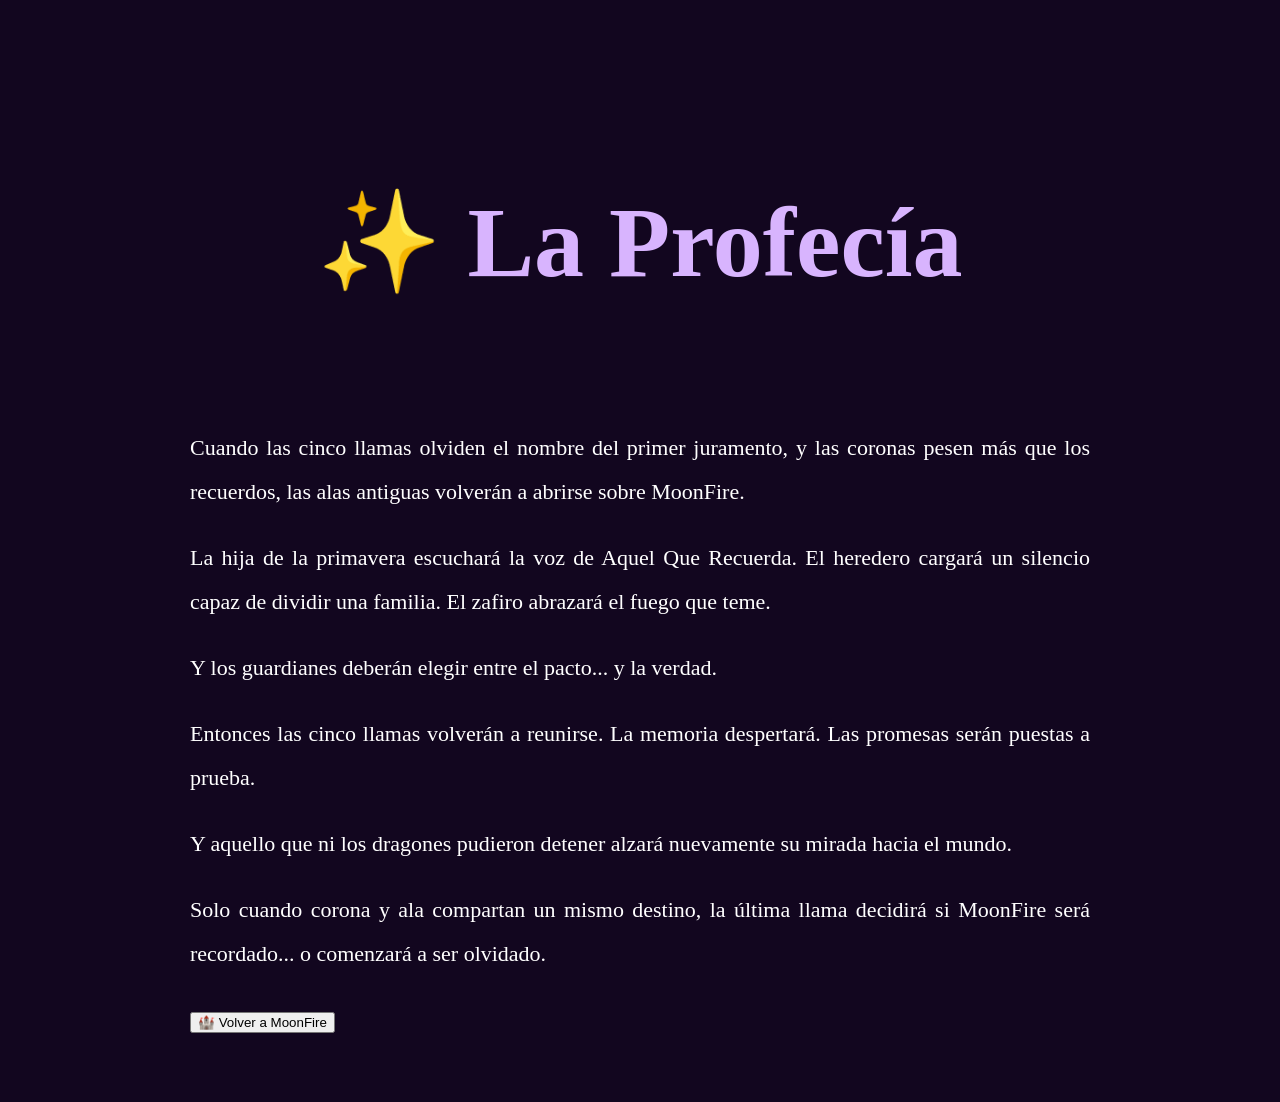
<file: capitulos/profecia.html>
<!DOCTYPE html>

<html lang="es">

<head>

<meta charset="UTF-8">

<meta name="viewport" content="width=device-width, initial-scale=1.0">

<title>La Profecía</title>

<link rel="stylesheet" href="../style.css">

</head>

<body>

<section class="lectura">

<h1>✨ La Profecía</h1>

<p>
Cuando las cinco llamas olviden el nombre del primer juramento, y las coronas pesen más que los recuerdos, las alas antiguas volverán a abrirse sobre MoonFire. </p>
<p> La hija de la primavera escuchará la voz de Aquel Que Recuerda. El heredero cargará un silencio capaz de dividir una familia. El zafiro abrazará el fuego que teme. </p> <p> Y los guardianes deberán elegir entre el pacto... y la verdad.</p>
<p>Entonces las cinco llamas volverán a reunirse. La memoria despertará. Las promesas serán puestas a prueba. </p> <p> Y aquello que ni los dragones pudieron detener alzará nuevamente su mirada hacia el mundo.</p>
<p> Solo cuando corona y ala compartan un mismo destino, la última llama decidirá si MoonFire será recordado... o comenzará a ser olvidado.</p>


</p>

<a href="../index.html">

<button>🏰 Volver a MoonFire</button>

</a>

</section>

</body>

</html>
</file>
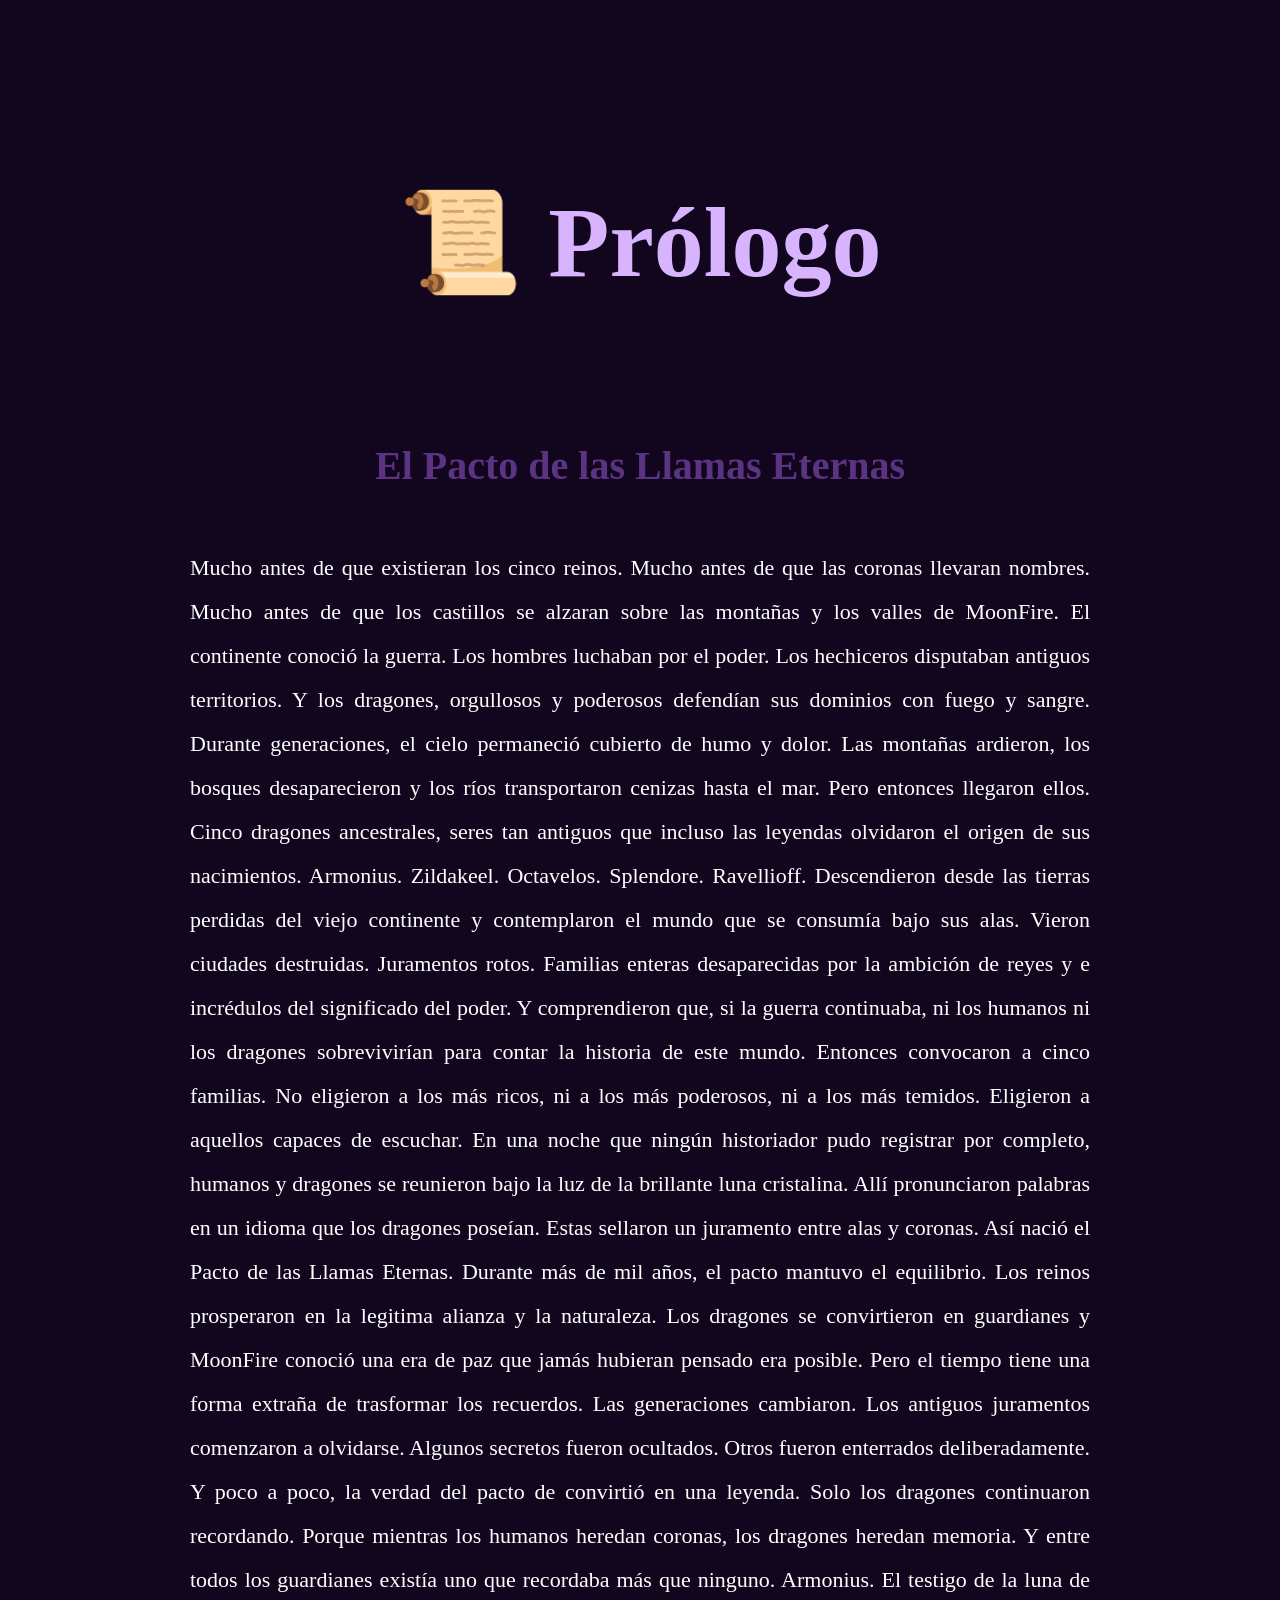
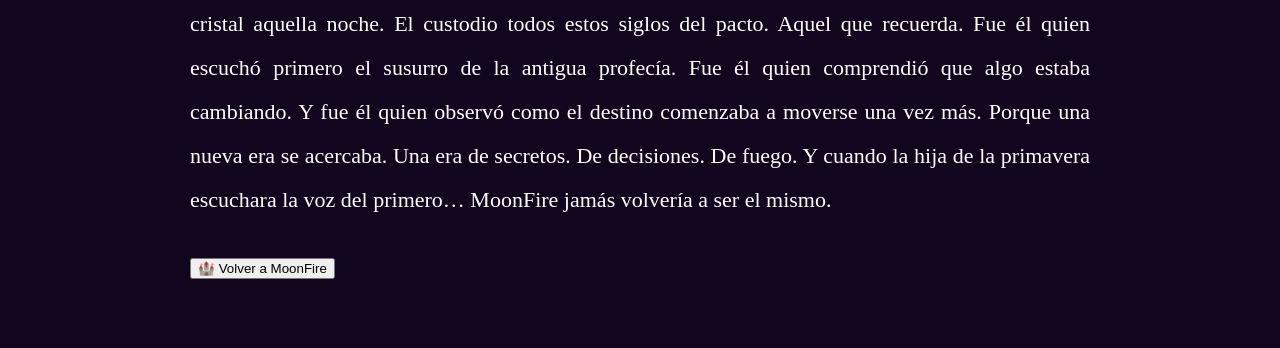
<file: capitulos/prologo.html>
<!DOCTYPE html>

<html lang="es">

<head>

<meta charset="UTF-8">

<meta name="viewport" content="width=device-width, initial-scale=1.0">

<title>Prólogo</title>

<link rel="stylesheet" href="../style.css">

</head>

<body>

<section class="lectura">

<h1>📜 Prólogo</h1>

<h2>El Pacto de las Llamas Eternas</h2>

<p>

Mucho antes de que existieran los cinco reinos. Mucho antes de que las coronas llevaran nombres. Mucho antes de que los castillos se alzaran sobre las montañas y los valles de MoonFire. 
El continente conoció la guerra. Los hombres luchaban por el poder. Los hechiceros disputaban antiguos territorios. Y los dragones, orgullosos y poderosos defendían sus dominios con fuego y sangre. Durante generaciones, el cielo permaneció cubierto de humo y dolor.
Las montañas ardieron, los bosques desaparecieron y los ríos transportaron cenizas hasta el mar. 
Pero entonces llegaron ellos. Cinco dragones ancestrales, seres tan antiguos que incluso las leyendas olvidaron el origen de sus nacimientos. 
Armonius. Zildakeel. Octavelos. Splendore. Ravellioff.
Descendieron desde las tierras perdidas del viejo continente y contemplaron el mundo que se consumía bajo sus alas. Vieron ciudades destruidas. Juramentos rotos. Familias enteras desaparecidas por la ambición de reyes y e incrédulos del significado del poder. Y comprendieron que, si la guerra continuaba, ni los humanos ni los dragones sobrevivirían para contar la historia de este mundo.
Entonces convocaron a cinco familias. No eligieron a los más ricos, ni a los más poderosos, ni a los más temidos. Eligieron a aquellos capaces de escuchar. En una noche que ningún historiador pudo registrar por completo, humanos y dragones se reunieron bajo la luz de la brillante luna cristalina. 
Allí pronunciaron palabras en un idioma que los dragones poseían. Estas sellaron un juramento entre alas y coronas. Así nació el Pacto de las Llamas Eternas. Durante más de mil años, el pacto mantuvo el equilibrio. Los reinos prosperaron en la legitima alianza y la naturaleza. Los dragones se convirtieron en guardianes y MoonFire conoció una era de paz que jamás hubieran pensado era posible. 
Pero el tiempo tiene una forma extraña de trasformar los recuerdos. Las generaciones cambiaron. Los antiguos juramentos comenzaron a olvidarse. Algunos secretos fueron ocultados. Otros fueron enterrados deliberadamente. Y poco a poco, la verdad del pacto de convirtió en una leyenda. 
Solo los dragones continuaron recordando. Porque mientras los humanos heredan coronas, los dragones heredan memoria.
Y entre todos los guardianes existía uno que recordaba más que ninguno.
Armonius. El testigo de la luna de cristal aquella noche. El custodio todos estos siglos del pacto. Aquel que recuerda. Fue él quien escuchó primero el susurro de la antigua profecía. Fue él quien comprendió que algo estaba cambiando. Y fue él quien observó como el destino comenzaba a moverse una vez más. 
Porque una nueva era se acercaba. Una era de secretos. De decisiones. De fuego. Y cuando la hija de la primavera escuchara la voz del primero…
MoonFire jamás volvería a ser el mismo.



</p>

<a href="../index.html">

<button>🏰 Volver a MoonFire</button>

</a>

</section>

</body>

</html>
</file>
<file: style.css>
body{

    margin:0;

    background:#12061f;

    color:white;

    font-family:Georgia, serif;

}

header{

    text-align:center;

    padding:80px;

    background:linear-gradient(
        #2f124d,
        #12061f
    );

}

h1{

    color:#471481;

    font-size:100px;

}

nav{

    background:#2a103f;

    text-align:center;

    padding:15px;

}

nav a{

    color:white;

    text-decoration:none;

    margin:15px;

}

section{

    padding:50px;

}

h2{

    color:#5c3382;
    font-size:40px;
}

footer{

    text-align:center;

    padding:30px;

    background:#2a103f;

}
header{
    height:110vh;

    background-image:url("imagenes/castillo-portada.jpg");

    background-size:cover;

    background-position:center;

    text-align:center;
}
.frase-principal{

    font-size: 40px;

    font-style: italic;

    color: #f3e8ff;

    text-align: center;

    margin-top: 20px;

    text-shadow: 2px 2px 8px rgba(0,0,0,0.8);

}
.titulo-principal{

    font-family: 'Cinzel Decorative', serif;

    font-size: 80px;

    color: #39155f;

    text-align: center;

    text-shadow:
        0 0 10px #d8b4fe,
        0 0 20px #c084fc,
        0 0 40px #9333ea;

}
.pergamino-btn{

    display:inline-block;

    margin-top:30px;

    padding:15px 35px;

    background:#e7d3a7;

    color:#4b2c12;

    text-decoration:none;

    font-family:'Cinzel', serif;

    font-size:22px;

    font-weight:bold;

    border:3px solid #8b6b3f;

    border-radius:12px;

    box-shadow:
        0 4px 10px rgba(0,0,0,0.4);

    transition:0.3s;
}

.pergamino-btn:hover{

    transform:scale(1.05);

    background:#f4e4bc;

    box-shadow:
        0 0 15px #d6b36d;
}
.menu-principal{

    background: rgba(30,10,50,0.95);

    padding: 20px;

    text-align: center;

    position: sticky;

    top: 0;

    z-index: 1000;

    border-bottom: 2px solid #8b5cf6;

    box-shadow: 0 4px 15px rgba(0,0,0,0.5);

}
.menu-principal a{

    color: #f3e8ff;

    text-decoration: none;

    margin: 0 20px;

    font-family: 'Cinzel', serif;

    font-size: 20px;

    transition: 0.3s;

}
.menu-principal a:hover{

    color: #d8b4fe;

    text-shadow:
        0 0 10px #c084fc,
        0 0 20px #9333ea;

}
.bienvenida{

    max-width: 1000px;

    margin: auto;

    padding: 100px 50px;

    text-align: center;

}
.titulo-seccion{

    font-family: 'Cinzel Decorative', serif;

    font-size: 50px;

    color: #e9d5ff;

    margin-bottom: 40px;

    text-shadow:
        0 0 10px #c084fc,
        0 0 20px #9333ea;

}
.frase-moonfire{

    font-family: 'Cinzel', serif;

    font-size: 30px;

    color: #d8b4fe;

    line-height: 1.8;

    margin-bottom: 40px;

    font-style: italic;

}
.texto-moonfire{

    font-size: 22px;

    line-height: 1.9;

    color: #f5f3ff;

}
.saga{

    padding:100px 50px;

    text-align:center;

}
.descripcion-saga{

    font-size:22px;

    max-width:900px;

    margin:auto;

    margin-bottom:60px;

    color:#f3e8ff;

}
.contenedor-libros{

    display:flex;

    flex-wrap:wrap;

    justify-content:center;

    gap:30px;

}
.libro{

    width:280px;

    padding:25px;

    background:rgba(255,255,255,0.05);

    border:2px solid #8b5cf6;

    border-radius:20px;

    box-shadow:0 0 15px rgba(139,92,246,0.3);

    transition:0.4s;

}
.libro:hover{

    transform:translateY(-10px);

    box-shadow:
        0 0 20px #a855f7,
        0 0 40px #7e22ce;

}
.libro h3{

    font-family:'Cinzel', serif;

    color:#e9d5ff;

}
.libro button{

    margin-top:15px;

    padding:10px 20px;

    border:none;

    border-radius:10px;

    background:#8b5cf6;

    color:white;

    cursor:pointer;

    font-family:'Cinzel', serif;

}
.libro img{

    width:100%;

    height:380px;

    object-fit: contain;

    border-radius:15px;

    margin-bottom:15px;

}
const boton = document.getElementById("explorar");

boton.addEventListener("click", function() {

    alert("Bienvenido a MoonFire 🌙🐉");

});
.libro img{

    transition:0.5s;

}

.libro img:hover{

    transform:scale(1.05);

}
html{

    scroll-behavior:smooth;

}
.reinos{

    padding:100px 50px;

    text-align:center;

}
.descripcion-reinos{

    max-width:1000px;

    margin:auto;

    margin-bottom:60px;

    font-size:22px;

    color:#f3e8ff;

}
.contenedor-reinos{

    display:flex;

    flex-wrap:wrap;

    justify-content:center;

    gap:30px;

}
.reino{

    width:320px;

    padding:25px;

    border-radius:20px;

    color:white;

    transition:0.4s;

    box-shadow:0 0 20px rgba(0,0,0,0.4);

}
.reino:hover{

    transform:translateY(-10px);

}
.amatista{

    background:linear-gradient(
        #5b21b6,
        #2e1065
    );

}

.zafiro{

    background:linear-gradient(
        #2563eb,
        #172554
    );

}

.diamante{

    background:linear-gradient(
        #d1d5db,
        #6b7280
    );

}

.esmeralda{

    background:linear-gradient(
        #16a34a,
        #14532d
    );

}

.rubi{

    background:linear-gradient(
        #dc2626,
        #7f1d1d
    );

}
.reino blockquote{

    font-style:italic;

    margin:20px 0;

    line-height:1.7;

}
.reino button{

    padding:12px 25px;

    border:none;

    border-radius:10px;

    cursor:pointer;

    font-family:'Cinzel', serif;

}
.modal{

    display:none;

    position:fixed;

    z-index:999;

    left:0;

    top:0;

    width:100%;

    height:100%;

    background:rgba(0,0,0,0.8);

}
.contenido-modal{

    background:#241038;

    width:80%;

    max-width:900px;

    margin:40px auto;

    padding:30px;

    border-radius:20px;

    text-align:center;

    color:white;

    overflow-y:auto;

    max-height:90vh;

}
.cerrar{

    float:right;

    font-size:30px;

    cursor:pointer;

}
.contenido-modal img{

    width:100%;

    max-width:500px;

    margin:20px auto;

    display:block;

    border-radius:15px;

}
.contenido-reino{

    display:flex;

    gap:20px;

    justify-content:center;

    align-items:flex-start;

    margin-top:30px;

}
.contenido-reino div{

    flex:1;

}
.contenido-reino img{

    width:100%;

    border-radius:15px;

}
@media (max-width:768px){

    .contenido-reino{

        flex-direction:column;

        align-items:center;

    }

    .contenido-reino div{

        width:100%;

    }

}
.lectura{

    max-width:900px;

    margin:auto;

    padding:60px;

    line-height:2;

    font-size:22px;

}
.lectura h1{

    text-align:center;

    color:#d8b4fe;

}
.lectura h2{

    text-align:center;

    margin-bottom:40px;

}
.lectura p{

    text-align:justify;

}
.guardianes{

    padding:100px 50px;

    text-align:center;

}
.descripcion-guardianes{

    max-width:1000px;

    margin:auto;

    margin-bottom:60px;

    font-size:22px;

}
.contenedor-guardianes{

    display:flex;

    flex-wrap:wrap;

    justify-content:center;

    gap:30px;

}
.guardian{

    width:300px;

    padding:20px;

    background:rgba(255,255,255,0.05);

    border-radius:20px;

    border:2px solid #8b5cf6;

    transition:0.4s;

}
.guardian:hover{

    transform:translateY(-10px);

}
.guardian img{

    width:100%;

    height:250px;

    object-fit:cover;

    border-radius:15px;

}
#imagenGuardian{

    width:100%;

    max-width:500px;

    border-radius:20px;

    margin-bottom:20px;

}
.blog{

    padding:100px 50px;

    text-align:center;

}
.descripcion-blog{

    max-width:900px;

    margin:auto;

    margin-bottom:50px;

    font-size:22px;

}
.contenedor-blog{

    display:flex;

    flex-wrap:wrap;

    justify-content:center;

    gap:30px;

}
.entrada-blog{

    width:320px;

    padding:25px;

    background:rgba(255,255,255,0.05);

    border:2px solid #8b5cf6;

    border-radius:20px;

}
.autora{

    padding:100px 50px;

    text-align:center;

}
.contenido-autora{

    max-width:900px;

    margin:auto;

}
.texto-autora{

    font-size:22px;

    line-height:1.8;

}
.footer-moonfire{

    margin-top:100px;

    padding:80px 20px;

    text-align:center;

    background:linear-gradient(
        #12061f,
        #090312
    );

    border-top:2px solid #8b5cf6;

}
.footer-contenido h2{

    font-family:'Cinzel Decorative', serif;

    font-size:50px;

    color:#d8b4fe;

    margin-bottom:20px;

}
.frase-final{

    font-family:'Cinzel', serif;

    font-size:24px;

    font-style:italic;

    color:#f3e8ff;

    margin-bottom:40px;

}
.credito{

    font-family:'Cinzel', serif;

    font-size:22px;

    color:#ffffff;

}
.saga{

    font-family:'Cinzel', serif;

    font-size:18px;

    letter-spacing:4px;

    color:#c084fc;

    margin-top:10px;

}
.anio{

    margin-top:30px;

    color:#a78bfa;

    font-size:14px;

}
.guardian button{
    background:rgb(151, 104, 139) !important;
    border:3px solid rgb(60, 43, 88) !important;
    position:relative;
    z-index:9999;
}
</file>
